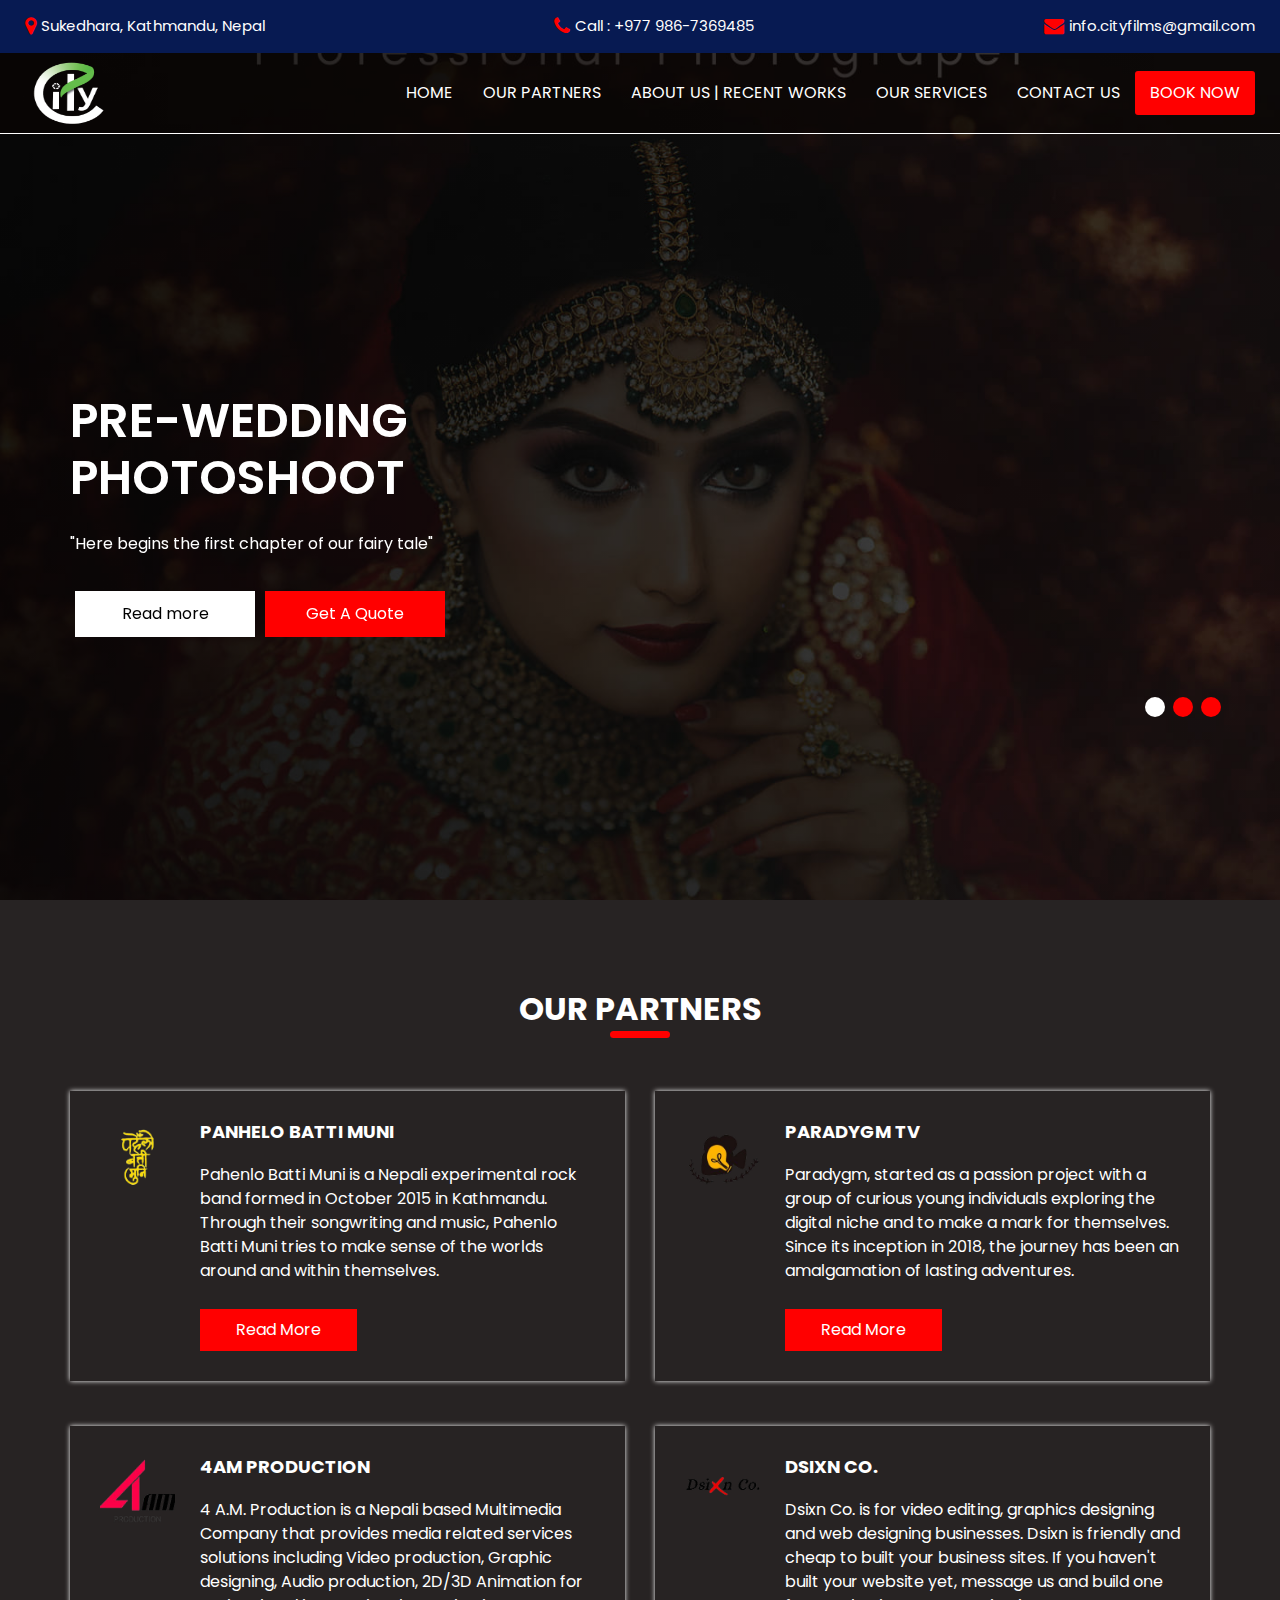
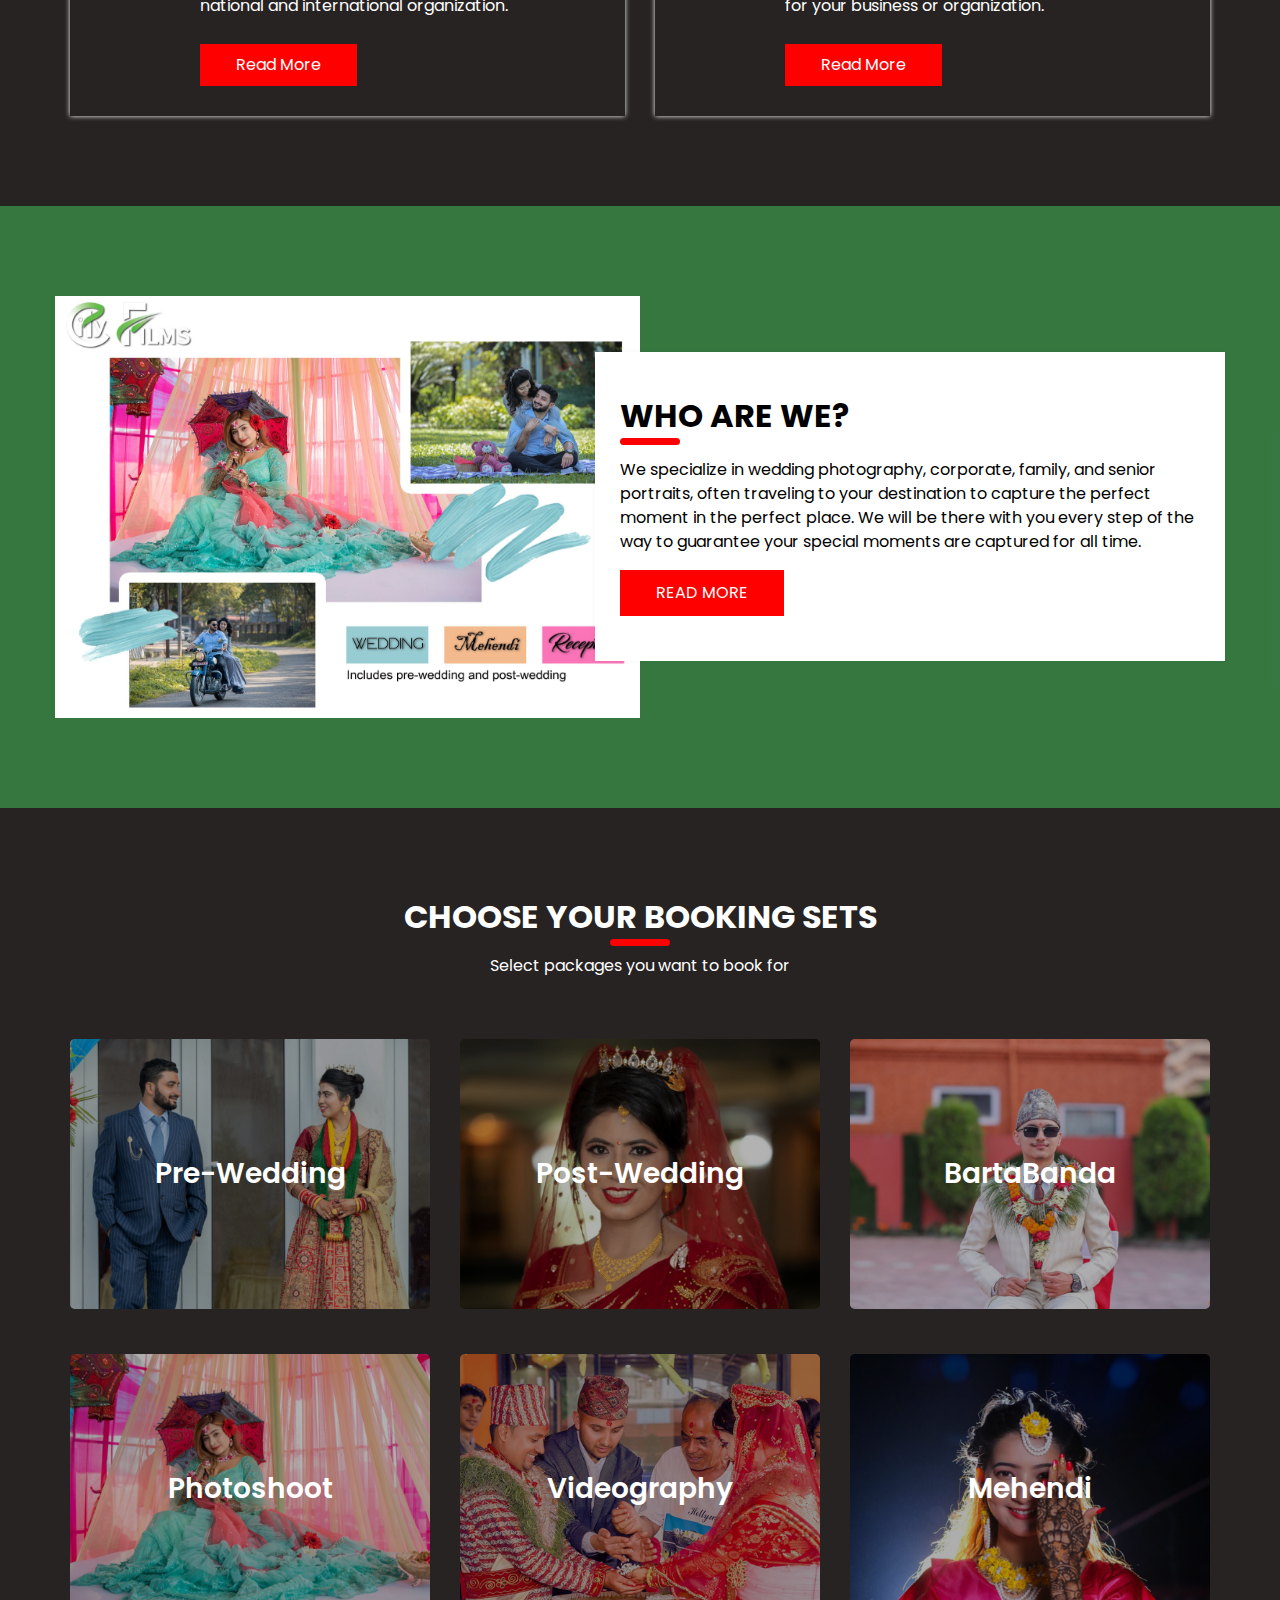
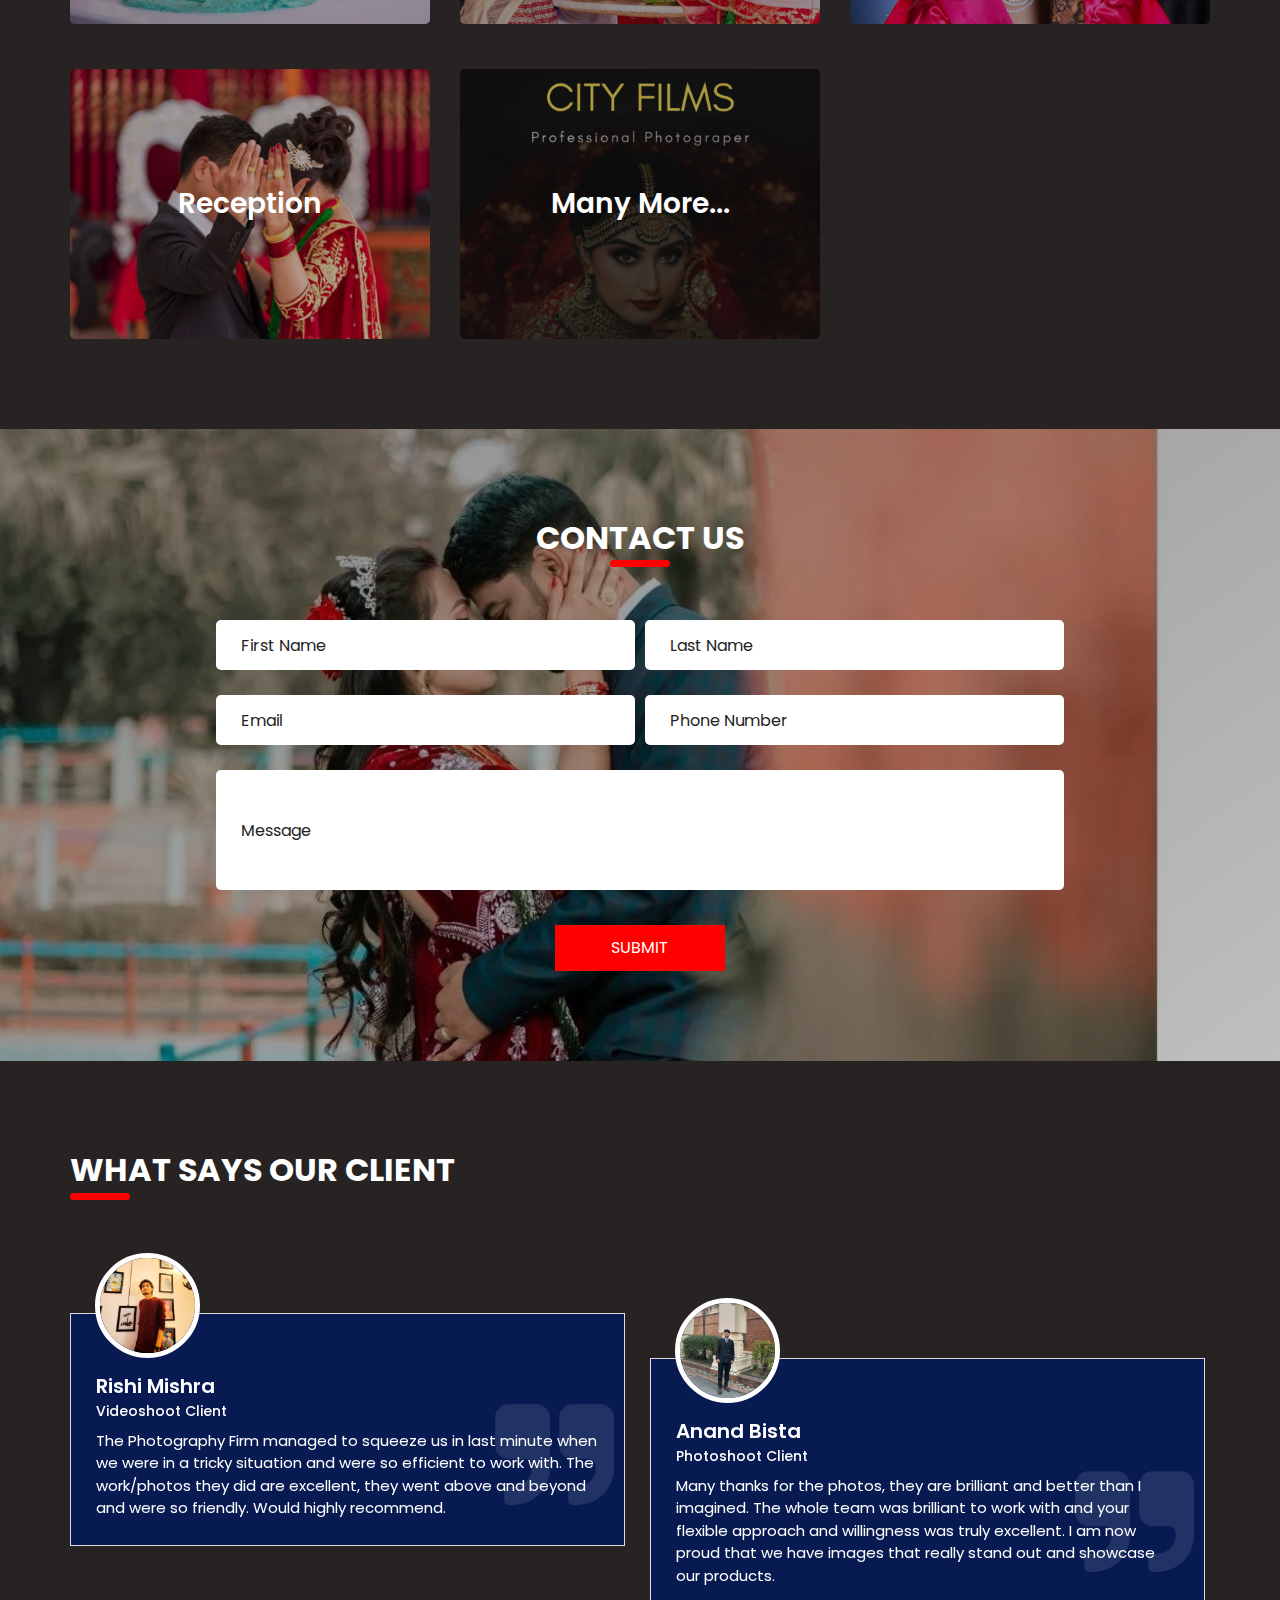
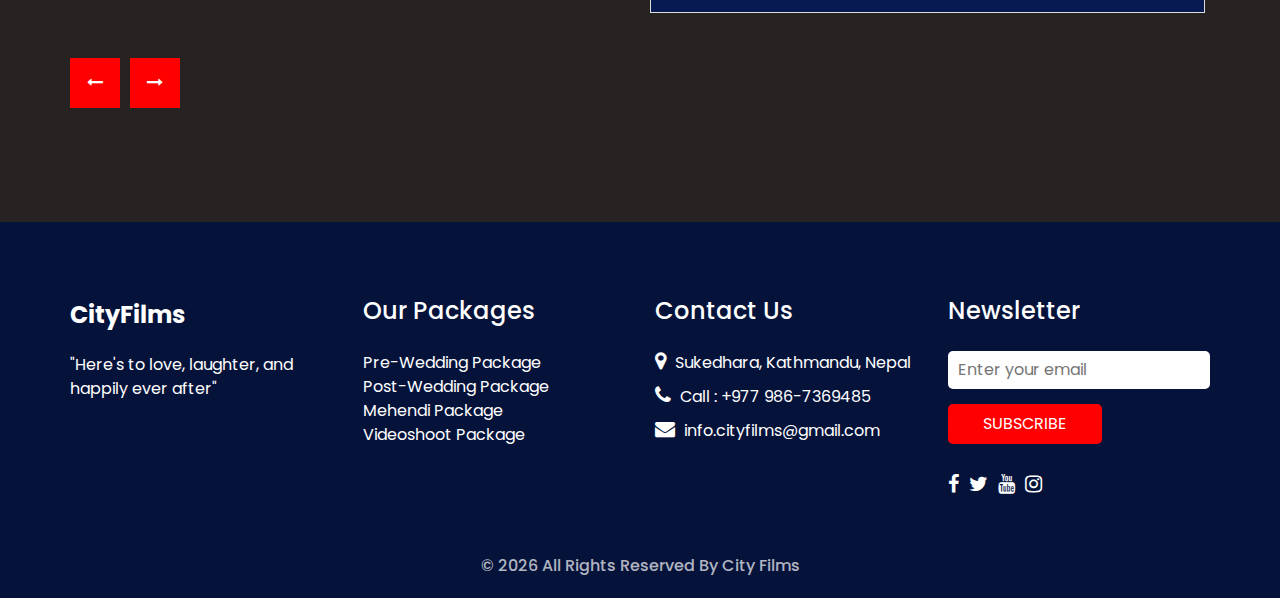
<file: cityfilms/index.html>
<!DOCTYPE html>
<html>

<head>
  <!-- Basic -->
  <meta charset="utf-8" />
  <meta http-equiv="X-UA-Compatible" content="IE=edge" />
  <!-- Mobile Metas -->
  <meta name="viewport" content="width=device-width, initial-scale=1, shrink-to-fit=no" />
  <!-- Site Metas -->
  <meta name="keywords" content="" />
  <meta name="description" content="" />
  <meta name="author" content="" />
  <link rel="shortcut icon" href="images/city1.jpg" type="image/x-icon">

  <title>City Films - Production House</title>

  <!-- bootstrap core css -->
  <link rel="stylesheet" type="text/css" href="css/bootstrap.css" />

  <!--owl slider stylesheet -->
  <link rel="stylesheet" type="text/css" href="https://cdnjs.cloudflare.com/ajax/libs/OwlCarousel2/2.3.4/assets/owl.carousel.min.css" />

  <!-- fonts style -->
  <link href="https://fonts.googleapis.com/css?family=Open+Sans:400,700|Poppins:400,600,700&display=swap" rel="stylesheet" />

  <!-- Custom styles for this template -->
  <link href="css/style.css" rel="stylesheet" />
  <!-- responsive style -->
  <link href="css/responsive.css" rel="stylesheet" />
</head>

<body>
  <div class="hero_area">
    <!-- header section strats -->
    <div class="hero_bg_box">
      <div class="img-box">
        <img src="images/prewedding.jpg" alt="">
      </div>
    </div>

    <header class="header_section">
      <div class="header_top">
        <div class="container-fluid">
          <div class="contact_link-container">
            <a href="" class="contact_link1">
              <i class="fa fa-map-marker" aria-hidden="true"></i>
              <span>
                Sukedhara, Kathmandu, Nepal
              </span>
            </a>
            <a href="" class="contact_link2">
              <i class="fa fa-phone" aria-hidden="true"></i>
              <span>
                Call : +977 986-7369485
              </span>
            </a>
            <a href="" class="contact_link3">
              <i class="fa fa-envelope" aria-hidden="true"></i>
              <span>
                info.cityfilms@gmail.com
              </span>
            </a>
          </div>
        </div>
      </div>
      <div class="header_bottom">
        <div class="container-fluid">
          <nav class="navbar navbar-expand-lg custom_nav-container">
            <a class="navbar-brand" href="index.html">
              <span>
                <img src="images/city.png" alt="" style="height: 70px; width: 90px;">
              </span>
            </a>
            <button class="navbar-toggler" type="button" data-toggle="collapse" data-target="#navbarSupportedContent" aria-controls="navbarSupportedContent" aria-expanded="false" aria-label="Toggle navigation">
              <span class=""></span>
            </button>

            <div class="collapse navbar-collapse ml-auto" id="navbarSupportedContent">
              <ul class="navbar-nav  ">
                <li class="nav-item active">
                  <a class="nav-link" href="index.html">Home <span class="sr-only">(current)</span></a>
                </li>
                <li class="nav-item">
                  <a class="nav-link" href="partner.html"> Our Partners </a>
                </li>
                <li class="nav-item">
                  <a class="nav-link" href="about.html"> About Us | Recent Works</a>
                </li>
                <li class="nav-item">
                  <a class="nav-link" href="servies.html"> Our Services </a>
                </li>
                <li class="nav-item">
                  <a class="nav-link" href="contact.html">Contact us</a>
                </li>
                <li class="nav-item" style="background-color: red; border-radius: 3px;">
                  <a class="nav-link" href="booknow.html" >Book Now</a>
                </li>
              </ul>
            </div>
          </nav>
        </div>
      </div>
    </header>
    <!-- end header section -->
    <!-- slider section -->
    <section class=" slider_section ">
      <div id="carouselExampleIndicators" class="carousel slide" data-ride="carousel">
        <div class="carousel-inner">
          <div class="carousel-item active">
            <div class="container">
              <div class="row">
                <div class="col-md-9 col-lg-7">
                  <div class="detail-box">
                    <h1>
                      Pre-Wedding PhotoShoot
                    </h1>
                    <p>
                      "Here begins the first chapter of our fairy tale"
                    </p>
                    <div class="btn-box">
                      <a href="" class="btn-1"> Read more </a>
                      <a href="" class="btn-2">Get A Quote</a>
                    </div>
                  </div>
                </div>
              </div>
            </div>
          </div>
          <div class="carousel-item ">
            <div class="container">
              <div class="row">
                <div class="col-md-9 col-lg-7">
                  <div class="detail-box">
                    <h1>
                      Post-Wedding PhotoShoot
                    </h1>
                    <p>
                      "All because two people fell in love"
                    </p>
                    <div class="btn-box">
                      <a href="" class="btn-1"> Read more </a>
                      <a href="" class="btn-2">Get A Quote</a>
                    </div>
                  </div>
                </div>
              </div>
            </div>
          </div>
          <div class="carousel-item ">
            <div class="container">
              <div class="row">
                <div class="col-md-9 col-lg-7">
                  <div class="detail-box">
                    <h1>
                      Videography <br> and Photography
                    </h1>
                    <p>
                      "Here's to love, laughter, and happily ever after"
                    </p>
                    <div class="btn-box">
                      <a href="" class="btn-1"> Read more </a>
                      <a href="" class="btn-2">Get A Quote</a>
                    </div>
                  </div>
                </div>
              </div>
            </div>
          </div>
        </div>
        <div class="container idicator_container">
          <ol class="carousel-indicators">
            <li data-target="#carouselExampleIndicators" data-slide-to="0" class="active"></li>
            <li data-target="#carouselExampleIndicators" data-slide-to="1"></li>
            <li data-target="#carouselExampleIndicators" data-slide-to="2"></li>
          </ol>
        </div>
      </div>
    </section>
    <!-- end slider section -->
  </div>

  <!-- service section -->

  <section class="service_section layout_padding">
    <div class="container">
      <div class="heading_container heading_center">
        <h2>
          Our Partners
        </h2>
      </div>
      <div class="row">
        <div class="col-md-6">
          <div class="box ">
            <div class="img-box">
              <img src="images/work.png" alt="">
            </div>
            <div class="detail-box">
              <h6>
                Panhelo Batti Muni
              </h6>
              <p>
                Pahenlo Batti Muni is a Nepali experimental rock band formed in October 2015 in Kathmandu. Through their songwriting and music, Pahenlo Batti Muni tries to make sense of the worlds around and within themselves.
              </p>
              <a href="">
                Read More
              </a>
            </div>
          </div>
        </div>
        <div class="col-md-6">
          <div class="box ">
            <div class="img-box">
              <img src="images/work1.png" alt="">
            </div>
            <div class="detail-box">
              <h6>
                Paradygm TV
              </h6>
              <p>
                Paradygm, started as a passion project with a group of curious young individuals exploring the digital niche and to make a mark for themselves. Since its inception in 2018, the journey has been an amalgamation of lasting adventures.
              </p>
              <a href="">
                Read More
              </a>
            </div>
          </div>
        </div>
        <div class="col-md-6">
          <div class="box ">
            <div class="img-box">
              <img src="images/work3.png" alt="">
            </div>
            <div class="detail-box">
              <h6>
                4AM Production
              </h6>
              <p>
                4 A.M. Production is a Nepali based Multimedia Company that provides media related services solutions including Video production, Graphic designing, Audio production, 2D/3D Animation for national and international organization.
              </p>
              <a href="">
                Read More
              </a>
            </div>
          </div>
        </div>
        <div class="col-md-6">
          <div class="box ">
            <div class="img-box">
              <img src="images/work4.png" alt="">
            </div>
            <div class="detail-box">
              <h6>
                Dsixn Co.
              </h6>
              <p>
                Dsixn Co. is for video editing, graphics designing and web designing businesses. Dsixn is friendly and cheap to built your business sites. If you haven't built your website yet, message us and build one for your business or organization.
              </p>
              <a href="">
                Read More
              </a>
            </div>
          </div>
        </div>
      </div>
    </div>
  </section>

  <!-- end service section -->

  <!-- about section -->

  <section class="about_section layout_padding">
    <div class="container">
      <div class="row">
        <div class="col-lg-6 px-0">
          <div class="img_container">
            <div class="img-box">
              <img src="images/whoarewe.png" alt="" />
            </div>
          </div>
        </div>
        <div class="col-lg-6 px-0">
          <div class="detail-box">
            <div class="heading_container ">
              <h2>
                Who Are We?
              </h2>
            </div>
            <p>
              We specialize in wedding photography, corporate, family,
              and senior portraits, often traveling to your destination
              to capture the perfect moment in the perfect place. We 
              will be there with you every step of the way to guarantee 
              your special moments are captured for all time.
            </p>
            <div class="btn-box">
              <a href="">
                Read More
              </a>
            </div>
          </div>
        </div>
      </div>
    </div>
  </section>

  <!-- end about section -->

  <!-- service section -->

  <section class="country_section layout_padding">
    <div class="container">
      <div class="heading_container heading_center">
        <h2>
          Choose Your Booking Sets
        </h2>
        <p>
          Select packages you want to book for
        </p>
      </div>
      <div class="row">
        <div class="col-md-4">
          <a href="" class="box">
            <img src="images/prewedding.png" alt="">
            <div class="detail-box">
              <h3>
                Pre-Wedding
              </h3>
            </div>
          </a>
        </div>
        <div class="col-md-4">
          <a href="" class="box">
            <img src="images/postwedding.png" alt="">
            <div class="detail-box">
              <h3>
                Post-Wedding
              </h3>
            </div>
          </a>
        </div>
        <div class="col-md-4">
          <a href="" class="box">
            <img src="images/bartabanda.png" alt="">
            <div class="detail-box">
              <h3>
                BartaBanda
              </h3>
            </div>
          </a>
        </div>
        <div class="col-md-4">
          <a href="" class="box">
            <img src="images/photoshoot.png" alt="">
            <div class="detail-box">
              <h3>
                Photoshoot
              </h3>
            </div>
          </a>
        </div>
        <div class="col-md-4">
          <a href="" class="box">
            <img src="images/videography.png" alt="">
            <div class="detail-box">
              <h3>
                Videography
              </h3>
            </div>
          </a>
        </div>
        <div class="col-md-4">
          <a href="" class="box">
            <img src="images/mehendi.png" alt="">
            <div class="detail-box">
              <h3>
                Mehendi
              </h3>
            </div>
          </a>
        </div>
        <div class="col-md-4">
          <a href="" class="box">
            <img src="images/reception.png" alt="">
            <div class="detail-box">
              <h3>
                Reception
              </h3>
            </div>
          </a>
        </div>
        <div class="col-md-4">
          <a href="" class="box">
            <img src="images/manymore.png" alt="">
            <div class="detail-box">
              <h3>
                Many More...
              </h3>
            </div>
          </a>
        </div>
      </div>
    </div>
  </section>

  <!-- end service section -->

  <!-- contact section -->
  <section class="contact_section layout_padding">
    <div class="contact_bg_box">
      <img src="images/img10.jpg" alt="">
    </div>
    <div class="container">
      <div class="heading_container heading_center">
        <h2>
          Contact Us
        </h2>
      </div>
      <div class="row">
        <div class="col-md-9 mx-auto">
          <div class="form_container">
            <form>
              <div class="form-row">
                <div class="form-group col-md-6">
                  <input type="text" class="form-control" placeholder="First Name" />
                </div>
                <div class="form-group col-md-6">
                  <input type="text" class="form-control" placeholder="Last Name" />
                </div>
              </div>
              <div class="form-row">
                <div class="form-group col-md-6">
                  <input type="email" class="form-control" placeholder="Email" />
                </div>
                <div class="form-group col-md-6">
                  <input type="text" class="form-control" placeholder="Phone Number" />
                </div>
              </div>
              <div class="form-group ">
                <input type="text" class="message-box" placeholder="Message" />
              </div>
              <div class="btn-box">
                <button type="submit">Submit</button>
              </div>
            </form>
          </div>
        </div>
      </div>
    </div>
  </section>
  <!-- end contact section -->

  <!-- client section -->

  <section class="client_section layout_padding">
    <div class="container">
      <div class="heading_container">
        <h2>
          What Says Our Client
        </h2>
      </div>
      <div class="client_container">
        <div class="carousel-wrap ">
          <div class="owl-carousel">
            <div class="item">
              <div class="box">
                <div class="img-box">
                  <img src="images/client1.png" alt="" class="img-1">
                </div>
                <div class="detail-box">
                  <h5>
                    Rishi Mishra
                  </h5>
                  <h6>
                    Videoshoot Client
                  </h6>
                  <p>
                    The Photography Firm managed to squeeze us in last minute when we were in a tricky situation and were so efficient to work with. The work/photos they did are excellent, they went above and beyond and were so friendly. Would highly recommend.
                  </p>
                </div>
              </div>
            </div>
            <div class="item">
              <div class="box">
                <div class="img-box">
                  <img src="images/client2.png" alt="" class="img-1">
                </div>
                <div class="detail-box">
                  <h5>
                    Anand Bista
                  </h5>
                  <h6>
                    Photoshoot Client
                  </h6>
                  <p>
                    Many thanks for the photos, they are brilliant and better than I imagined. The whole team was brilliant to work with and your flexible approach and willingness was truly excellent. I am now proud that we have images that really stand out and showcase our products. 
                  </p>
                </div>
              </div>
            </div>
            <div class="item">
              <div class="box">
                <div class="img-box">
                  <img src="images/client3.png" alt="" class="img-1">
                </div>
                <div class="detail-box">
                  <h5>
                    Binaya Joshi
                  </h5>
                  <h6>
                    BartaBanda Client
                  </h6>
                  <p>
                    Good value and quick turn around for professional photos required to contact with city films. Also used on your website. I'm going back for the next shoot!
                  </p>
                </div>
              </div>
            </div>
            <div class="item">
              <div class="box">
                <div class="img-box">
                  <img src="images/client4.jpg" alt="" class="img-1">
                </div>
                <div class="detail-box">
                  <h5>
                    Paras Ayer
                  </h5>
                  <h6>
                    Reception Client
                  </h6>
                  <p>
                    The Photography Firm managed to squeeze us in last minute when we were in a tricky situation and were so efficient to work with. The work/photos they did are excellent, they went above and beyond and were so friendly. Would highly recommend.
                  </p>
                </div>
              </div>
            </div>
          </div>
        </div>
      </div>
    </div>
  </section>

  <!-- end client section -->


  <!-- info section -->
  <section class="info_section ">
    <div class="container">
      <div class="row">
        <div class="col-md-3">
          <div class="info_logo">
            <a class="navbar-brand" href="index.html">
              <span>
                CityFilms
              </span>
            </a>
            <p>
              "Here's to love, laughter, and happily ever after" 
            </p>
          </div>
        </div>
        <div class="col-md-3">
          <div class="info_links">
            <h5>
              Our Packages
            </h5>
            <ul>
              <li>
                <a href="">
                  Pre-Wedding Package
                </a>
              </li>
              <li>
                <a href="">
                  Post-Wedding Package
                </a>
              </li>
              <li>
                <a href="">
                  Mehendi Package
                </a>
              </li>
              <li>
                <a href="">
                  Videoshoot Package
                </a>
              </li>
            </ul>
          </div>
        </div>
        <div class="col-md-3">
          <div class="info_info">
            <h5>
              Contact Us
            </h5>
          </div>
          <div class="info_contact">
            <a href="" class="">
              <i class="fa fa-map-marker" aria-hidden="true"></i>
              <span>
                Sukedhara, Kathmandu, Nepal
              </span>
            </a>
            <a href="" class="">
              <i class="fa fa-phone" aria-hidden="true"></i>
              <span>
                Call : +977 986-7369485
              </span>
            </a>
            <a href="" class="">
              <i class="fa fa-envelope" aria-hidden="true"></i>
              <span>
                info.cityfilms@gmail.com
              </span>
            </a>
          </div>
        </div>
        <div class="col-md-3">
          <div class="info_form ">
            <h5>
              Newsletter
            </h5>
            <form action="#">
              <input type="email" placeholder="Enter your email">
              <button>
                Subscribe
              </button>
            </form>
            <div class="social_box">
              <a href="">
                <i class="fa fa-facebook" aria-hidden="true"></i>
              </a>
              <a href="">
                <i class="fa fa-twitter" aria-hidden="true"></i>
              </a>
              <a href="">
                <i class="fa fa-youtube" aria-hidden="true"></i>
              </a>
              <a href="">
                <i class="fa fa-instagram" aria-hidden="true"></i>
              </a>
            </div>
          </div>
        </div>
      </div>
    </div>
  </section>

  <!-- end info_section -->




  <!-- footer section -->
  <footer class="container-fluid footer_section">
    <p>
      &copy; <span id="displayYear"></span> All Rights Reserved By
      <a href="https://html.design/">City Films</a>
    </p>
  </footer>
  <!-- footer section -->

  <script src="js/jquery-3.4.1.min.js"></script>
  <script src="js/bootstrap.js"></script>
  <!-- owl slider -->
  <script src="https://cdnjs.cloudflare.com/ajax/libs/OwlCarousel2/2.3.4/owl.carousel.min.js">
  </script>
  <script src="js/custom.js"></script>

</body>

</html>
</file>
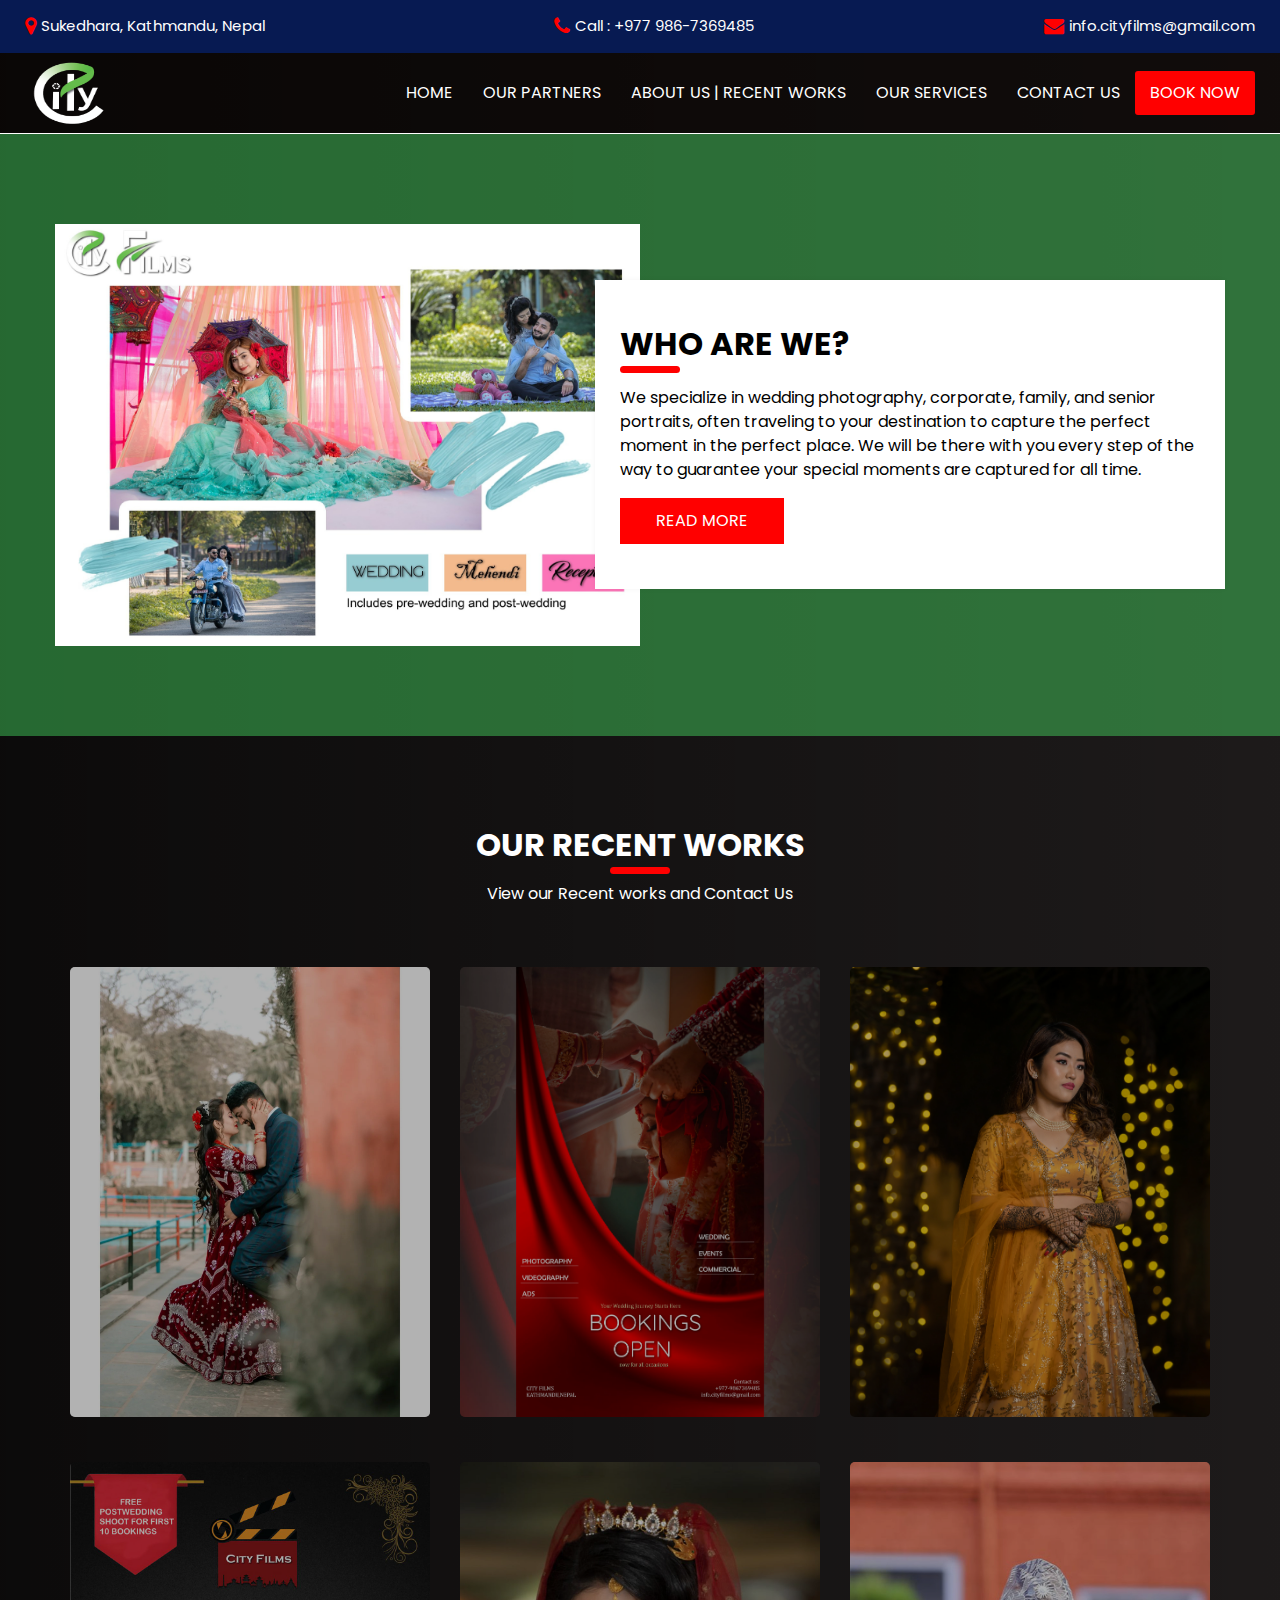
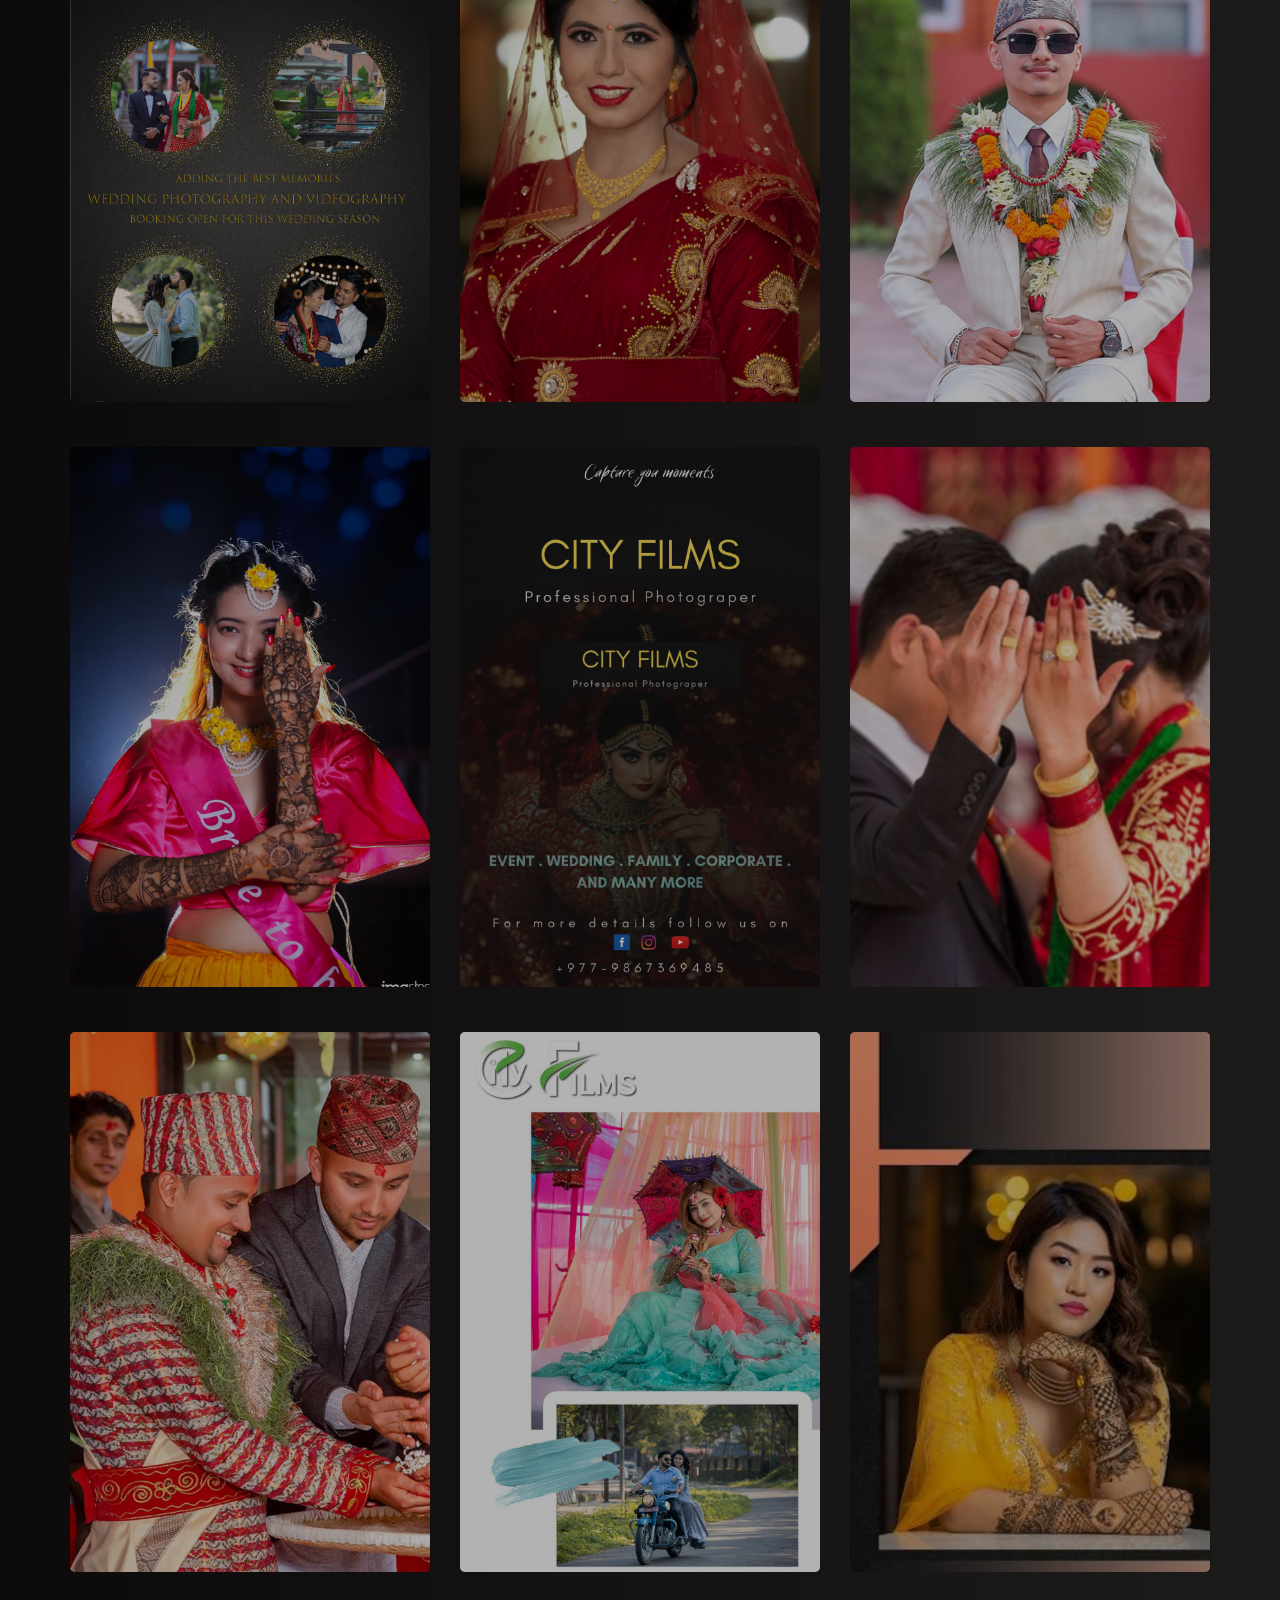
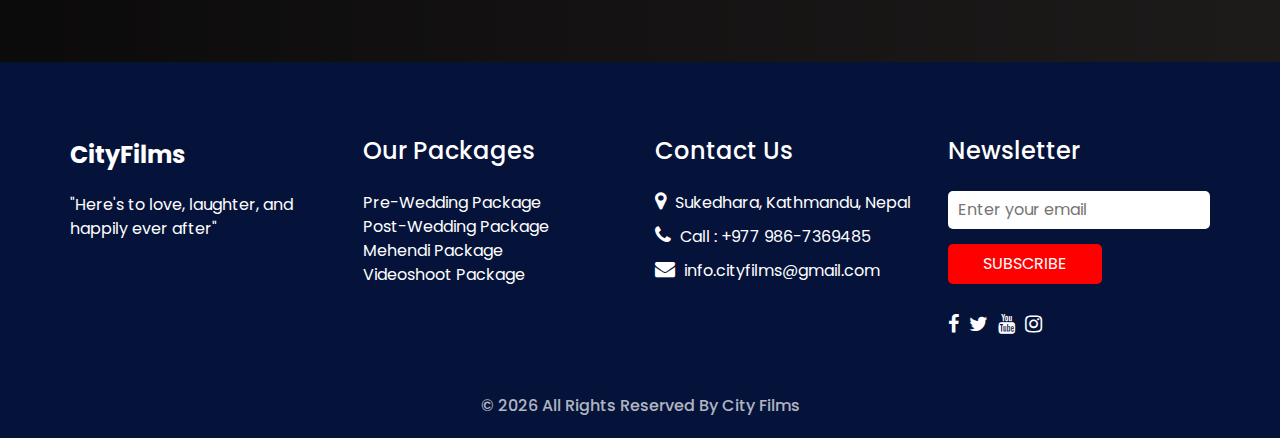
<file: cityfilms/about.html>
<!DOCTYPE html>
<html>

<head>
<!-- Basic -->
<meta charset="utf-8" />
<meta http-equiv="X-UA-Compatible" content="IE=edge" />
<!-- Mobile Metas -->
<meta name="viewport" content="width=device-width, initial-scale=1, shrink-to-fit=no" />
<!-- Site Metas -->
<meta name="keywords" content="" />
<meta name="description" content="" />
<meta name="author" content="" />
<link rel="shortcut icon" href="images/city1.jpg" type="image/x-icon">

<title>City Films - Production House</title>

<!-- bootstrap core css -->
<link rel="stylesheet" type="text/css" href="css/bootstrap.css" />

<!--owl slider stylesheet -->
<link rel="stylesheet" type="text/css" href="https://cdnjs.cloudflare.com/ajax/libs/OwlCarousel2/2.3.4/assets/owl.carousel.min.css" />

<!-- fonts style -->
<link href="https://fonts.googleapis.com/css?family=Open+Sans:400,700|Poppins:400,600,700&display=swap" rel="stylesheet" />

<!-- Custom styles for this template -->
<link href="css/style.css" rel="stylesheet" />
<!-- responsive style -->
<link href="css/responsive.css" rel="stylesheet" />
</head>

<body>
<div class="hero_area">
<!-- header section strats -->
<div class="hero_bg_box">
<div class="img-box">
  <!-- <img src="images/img11.jpg" alt=""> -->
</div>
</div>

<header class="header_section">
<div class="header_top">
  <div class="container-fluid">
    <div class="contact_link-container">
      <a href="" class="contact_link1">
        <i class="fa fa-map-marker" aria-hidden="true"></i>
        <span>
          Sukedhara, Kathmandu, Nepal
        </span>
      </a>
      <a href="" class="contact_link2">
        <i class="fa fa-phone" aria-hidden="true"></i>
        <span>
          Call : +977 986-7369485
        </span>
      </a>
      <a href="" class="contact_link3">
        <i class="fa fa-envelope" aria-hidden="true"></i>
        <span>
          info.cityfilms@gmail.com
        </span>
      </a>
    </div>
  </div>
</div>
<div class="header_bottom">
  <div class="container-fluid">
    <nav class="navbar navbar-expand-lg custom_nav-container">
      <a class="navbar-brand" href="index.html">
        <span>
          <img src="images/city.png" alt="" style="height: 70px; width: 90px;">
        </span>
      </a>
      <button class="navbar-toggler" type="button" data-toggle="collapse" data-target="#navbarSupportedContent" aria-controls="navbarSupportedContent" aria-expanded="false" aria-label="Toggle navigation">
        <span class=""></span>
      </button>

      <div class="collapse navbar-collapse ml-auto" id="navbarSupportedContent">
        <ul class="navbar-nav  ">
          <li class="nav-item active">
            <a class="nav-link" href="index.html">Home <span class="sr-only">(current)</span></a>
          </li>
          <li class="nav-item">
            <a class="nav-link" href="partner.html"> Our Partners </a>
          </li>
          <li class="nav-item">
            <a class="nav-link" href="about.html"> About Us | Recent Works</a>
          </li>
          <li class="nav-item">
            <a class="nav-link" href="servies.html"> Our Services </a>
          </li>
          <li class="nav-item">
            <a class="nav-link" href="contact.html">Contact Us</a>
          </li>
          <li class="nav-item" style="background-color: red; border-radius: 3px;">
            <a class="nav-link" href="booknow.html" >Book Now</a>
          </li>
        </ul>
      </div>
    </nav>
  </div>
</div>
</header>
<!-- end header section -->
  <!-- about section -->
  <section class="about_section layout_padding">
    <div class="container">
      <div class="row">
        <div class="col-lg-6 px-0">
          <div class="img_container">
            <div class="img-box">
              <img src="images/whoarewe.png" alt="" />
            </div>
          </div>
        </div>
        <div class="col-lg-6 px-0">
          <div class="detail-box">
            <div class="heading_container ">
              <h2>
                Who Are We?
              </h2>
            </div>
            <p>
              We specialize in wedding photography, corporate, family,
              and senior portraits, often traveling to your destination
              to capture the perfect moment in the perfect place. We 
              will be there with you every step of the way to guarantee 
              your special moments are captured for all time.
            </p>
            <div class="btn-box">
              <a href="">
                Read More
              </a>
            </div>
          </div>
        </div>
      </div>
    </div>
  </section>

  <!-- end about section -->
  
  <!-- service section -->

  <section class="country_section layout_padding">
    <div class="container">
      <div class="heading_container heading_center">
        <h2>
          Our Recent Works
        </h2>
        <p>
          View our Recent works and Contact Us
        </p>
      </div>
      <div class="row">
        <div class="col-md-4">
          <a href="" class="box">
            <img src="images/img1.jpg" alt="">
            <div class="detail-box">
            </div>
          </a>
        </div>
        <div class="col-md-4">
          <a href="" class="box">
            <img src="images/img2.jpg" alt="">
            <div class="detail-box">
            </div>
          </a>
        </div>
        <div class="col-md-4">
          <a href="" class="box">
            <img src="images/img3.jpg" alt="">
            <div class="detail-box">
            </div>
          </a>
        </div>
        <div class="col-md-4">
          <a href="" class="box">
            <img src="images/img88.jpg" alt="">
            <div class="detail-box">
            </div>
          </a>
        </div>
        <div class="col-md-4">
          <a href="" class="box">
            <img src="images/postwedding1.jpg" alt="">
            <div class="detail-box">
            </div>
          </a>
        </div>
        <div class="col-md-4">
          <a href="" class="box">
            <img src="images/bartabanda1.jpg" alt="">
            <div class="detail-box">
            </div>
          </a>
        </div>
        <div class="col-md-4">
          <a href="" class="box">
            <img src="images/mehendi1.jpg" alt="">
            <div class="detail-box">
            </div>
          </a>
        </div>
        <div class="col-md-4">
          <a href="" class="box">
            <img src="images/prewedding1.jpg" alt="">
            <div class="detail-box">
            </div>
          </a>
        </div>
        <div class="col-md-4">
          <a href="" class="box">
            <img src="images/reception1.jpg" alt="">
            <div class="detail-box">
            </div>
          </a>
        </div>
        <div class="col-md-4">
          <a href="" class="box">
            <img src="images/videography1.jpg" alt="">
            <div class="detail-box">
            </div>
          </a>
        </div>
        <div class="col-md-4">
          <a href="" class="box">
            <img src="images/img77.jpg" alt="">
            <div class="detail-box">
            </div>
          </a>
        </div>
        <div class="col-md-4">
          <a href="" class="box">
            <img src="images/img44.jpg" alt="">
            <div class="detail-box">
            </div>
          </a>
        </div>
      </div>
    </div>
  </section>

  <!-- end service section -->
 
  <!-- info section -->
  <section class="info_section ">
    <div class="container">
      <div class="row">
        <div class="col-md-3">
          <div class="info_logo">
            <a class="navbar-brand" href="index.html">
              <span>
                CityFilms
              </span>
            </a>
            <p>
              "Here's to love, laughter, and happily ever after" 
            </p>
          </div>
        </div>
        <div class="col-md-3">
          <div class="info_links">
            <h5>
              Our Packages
            </h5>
            <ul>
              <li>
                <a href="">
                  Pre-Wedding Package
                </a>
              </li>
              <li>
                <a href="">
                  Post-Wedding Package
                </a>
              </li>
              <li>
                <a href="">
                  Mehendi Package
                </a>
              </li>
              <li>
                <a href="">
                  Videoshoot Package
                </a>
              </li>
            </ul>
          </div>
        </div>
        <div class="col-md-3">
          <div class="info_info">
            <h5>
              Contact Us
            </h5>
          </div>
          <div class="info_contact">
            <a href="" class="">
              <i class="fa fa-map-marker" aria-hidden="true"></i>
              <span>
                Sukedhara, Kathmandu, Nepal
              </span>
            </a>
            <a href="" class="">
              <i class="fa fa-phone" aria-hidden="true"></i>
              <span>
                Call : +977 986-7369485
              </span>
            </a>
            <a href="" class="">
              <i class="fa fa-envelope" aria-hidden="true"></i>
              <span>
                info.cityfilms@gmail.com
              </span>
            </a>
          </div>
        </div>
        <div class="col-md-3">
          <div class="info_form ">
            <h5>
              Newsletter
            </h5>
            <form action="#">
              <input type="email" placeholder="Enter your email">
              <button>
                Subscribe
              </button>
            </form>
            <div class="social_box">
              <a href="">
                <i class="fa fa-facebook" aria-hidden="true"></i>
              </a>
              <a href="">
                <i class="fa fa-twitter" aria-hidden="true"></i>
              </a>
              <a href="">
                <i class="fa fa-youtube" aria-hidden="true"></i>
              </a>
              <a href="">
                <i class="fa fa-instagram" aria-hidden="true"></i>
              </a>
            </div>
          </div>
        </div>
      </div>
    </div>
  </section>

  <!-- end info_section -->




  <!-- footer section -->
  <footer class="container-fluid footer_section">
    <p>
      &copy; <span id="displayYear"></span> All Rights Reserved By
      <a href="https://html.design/">City Films</a>
    </p>
  </footer>
  <!-- footer section -->

  <script src="js/jquery-3.4.1.min.js"></script>
  <script src="js/bootstrap.js"></script>
  <!-- owl slider -->
  <script src="https://cdnjs.cloudflare.com/ajax/libs/OwlCarousel2/2.3.4/owl.carousel.min.js">
  </script>
  <script src="js/custom.js"></script>

</body>

</html>
</file>
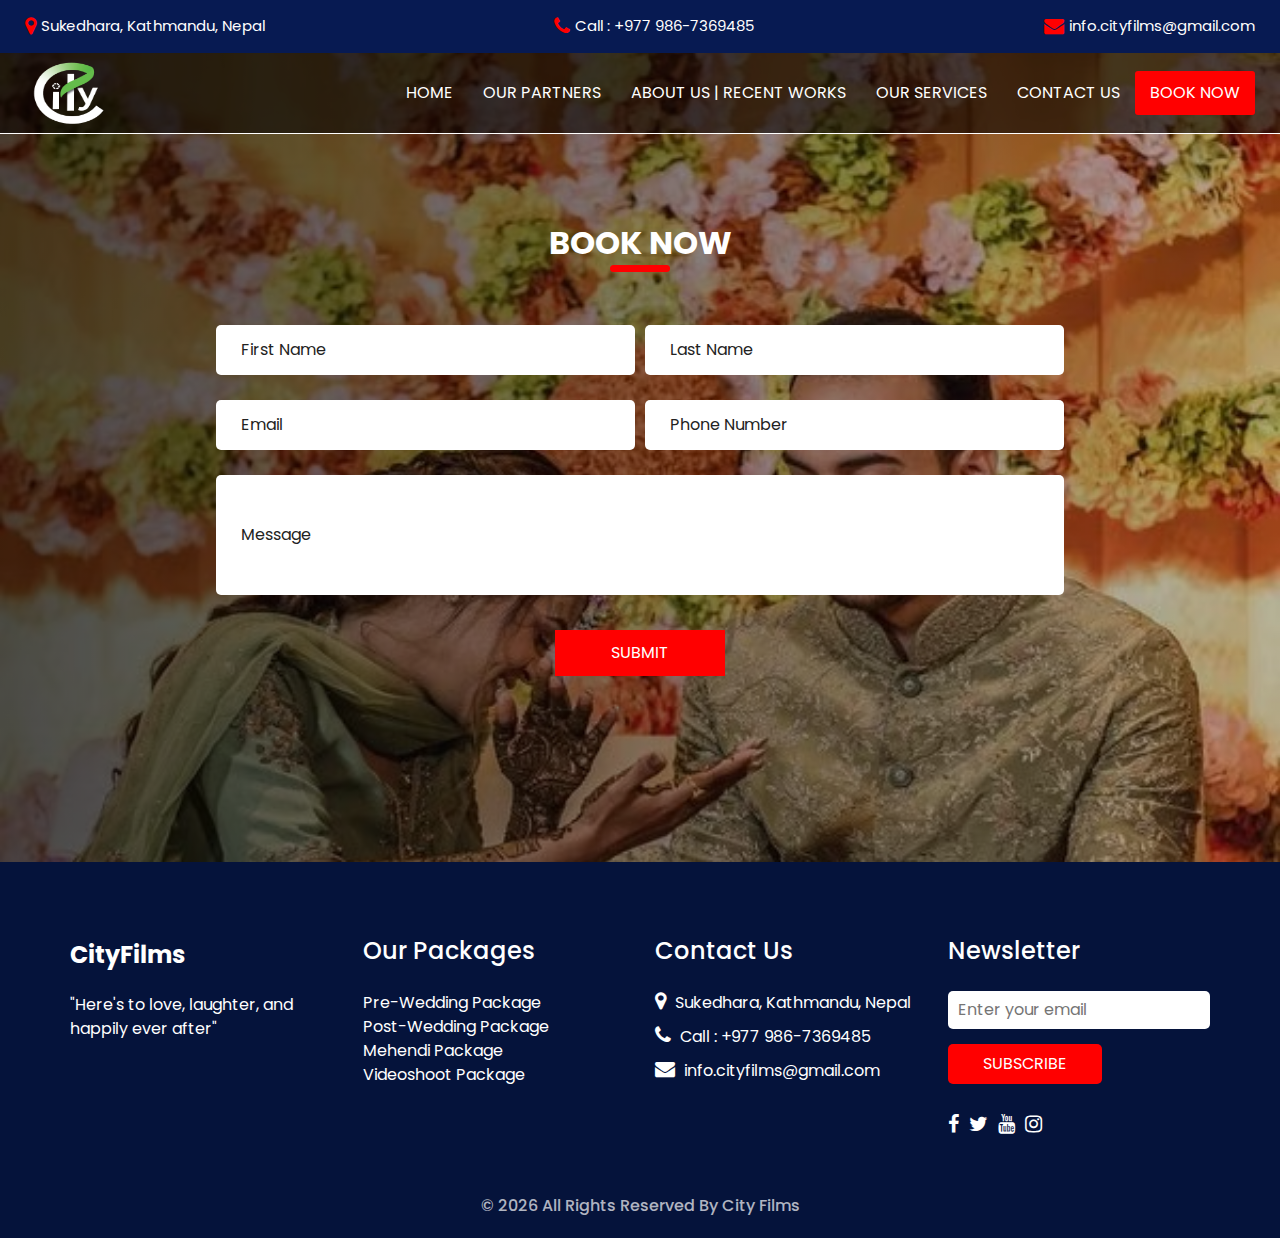
<file: cityfilms/booknow.html>
<!DOCTYPE html>
<html>

<head>
  <!-- Basic -->
  <meta charset="utf-8" />
  <meta http-equiv="X-UA-Compatible" content="IE=edge" />
  <!-- Mobile Metas -->
  <meta name="viewport" content="width=device-width, initial-scale=1, shrink-to-fit=no" />
  <!-- Site Metas -->
  <meta name="keywords" content="" />
  <meta name="description" content="" />
  <meta name="author" content="" />
  <link rel="shortcut icon" href="images/city1.jpg" type="image/x-icon">

  <title>City Films - Production House</title>

  <!-- bootstrap core css -->
  <link rel="stylesheet" type="text/css" href="css/bootstrap.css" />

  <!--owl slider stylesheet -->
  <link rel="stylesheet" type="text/css" href="https://cdnjs.cloudflare.com/ajax/libs/OwlCarousel2/2.3.4/assets/owl.carousel.min.css" />

  <!-- fonts style -->
  <link href="https://fonts.googleapis.com/css?family=Open+Sans:400,700|Poppins:400,600,700&display=swap" rel="stylesheet" />

  <!-- Custom styles for this template -->
  <link href="css/style.css" rel="stylesheet" />
  <!-- responsive style -->
  <link href="css/responsive.css" rel="stylesheet" />
</head>

<body>
  <div class="hero_area">
    <!-- header section strats -->
    <div class="hero_bg_box">
      <div class="img-box">
        <img src="images/mehendi.avif" alt="">
      </div>
    </div>

    <header class="header_section">
      <div class="header_top">
        <div class="container-fluid">
          <div class="contact_link-container">
            <a href="" class="contact_link1">
              <i class="fa fa-map-marker" aria-hidden="true"></i>
              <span>
                Sukedhara, Kathmandu, Nepal
              </span>
            </a>
            <a href="" class="contact_link2">
              <i class="fa fa-phone" aria-hidden="true"></i>
              <span>
                Call : +977 986-7369485
              </span>
            </a>
            <a href="" class="contact_link3">
              <i class="fa fa-envelope" aria-hidden="true"></i>
              <span>
                info.cityfilms@gmail.com
              </span>
            </a>
          </div>
        </div>
      </div>
      <div class="header_bottom">
        <div class="container-fluid">
          <nav class="navbar navbar-expand-lg custom_nav-container">
            <a class="navbar-brand" href="index.html">
              <span>
                <img src="images/city.png" alt="" style="height: 70px; width: 90px;">
              </span>
            </a>
            <button class="navbar-toggler" type="button" data-toggle="collapse" data-target="#navbarSupportedContent" aria-controls="navbarSupportedContent" aria-expanded="false" aria-label="Toggle navigation">
              <span class=""></span>
            </button>

            <div class="collapse navbar-collapse ml-auto" id="navbarSupportedContent">
              <ul class="navbar-nav  ">
                <li class="nav-item active">
                  <a class="nav-link" href="index.html">Home <span class="sr-only">(current)</span></a>
                </li>
                <li class="nav-item">
                  <a class="nav-link" href="partner.html"> Our Partners </a>
                </li>
                <li class="nav-item">
                  <a class="nav-link" href="about.html"> About Us | Recent Works</a>
                </li>
                <li class="nav-item">
                  <a class="nav-link" href="servies.html"> Our Services </a>
                </li>
                <li class="nav-item">
                  <a class="nav-link" href="contact.html">Contact us</a>
                </li>
                <li class="nav-item" style="background-color: red; border-radius: 3px;">
                  <a class="nav-link" href="booknow.html" >Book Now</a>
                </li>
              </ul>
            </div>
          </nav>
        </div>
      </div>
    </header>
    <!-- end header section -->

  <!-- contact section -->
  <section class="contact_section layout_padding">
    <div class="container">
      <div class="heading_container heading_center">
        <h2>
          Book Now
        </h2>
      </div>
      <div class="row">
        <div class="col-md-9 mx-auto">
          <div class="form_container">
            <form>
              <div class="form-row">
                <div class="form-group col-md-6">
                  <input type="text" class="form-control" placeholder="First Name" />
                </div>
                <div class="form-group col-md-6">
                  <input type="text" class="form-control" placeholder="Last Name" />
                </div>
              </div>
              <div class="form-row">
                <div class="form-group col-md-6">
                  <input type="email" class="form-control" placeholder="Email" />
                </div>
                <div class="form-group col-md-6">
                  <input type="text" class="form-control" placeholder="Phone Number" />
                </div>
              </div>
              <div class="form-group ">
                <input type="text" class="message-box" placeholder="Message" />
              </div>
              <div class="btn-box">
                <button type="submit">Submit</button>
              </div>
            </form>
          </div>
        </div>
      </div>
    </div>
  </section>
  <!-- end contact section -->
<br><br><br><br>
  <section class="info_section ">
    <div class="container">
      <div class="row">
        <div class="col-md-3">
          <div class="info_logo">
            <a class="navbar-brand" href="index.html">
              <span>
                CityFilms
              </span>
            </a>
            <p>
              "Here's to love, laughter, and happily ever after" 
            </p>
          </div>
        </div>
        <div class="col-md-3">
          <div class="info_links">
            <h5>
              Our Packages
            </h5>
            <ul>
              <li>
                <a href="">
                  Pre-Wedding Package
                </a>
              </li>
              <li>
                <a href="">
                  Post-Wedding Package
                </a>
              </li>
              <li>
                <a href="">
                  Mehendi Package
                </a>
              </li>
              <li>
                <a href="">
                  Videoshoot Package
                </a>
              </li>
            </ul>
          </div>
        </div>
        <div class="col-md-3">
          <div class="info_info">
            <h5>
              Contact Us
            </h5>
          </div>
          <div class="info_contact">
            <a href="" class="">
              <i class="fa fa-map-marker" aria-hidden="true"></i>
              <span>
                Sukedhara, Kathmandu, Nepal
              </span>
            </a>
            <a href="" class="">
              <i class="fa fa-phone" aria-hidden="true"></i>
              <span>
                Call : +977 986-7369485
              </span>
            </a>
            <a href="" class="">
              <i class="fa fa-envelope" aria-hidden="true"></i>
              <span>
                info.cityfilms@gmail.com
              </span>
            </a>
          </div>
        </div>
        <div class="col-md-3">
          <div class="info_form ">
            <h5>
              Newsletter
            </h5>
            <form action="#">
              <input type="email" placeholder="Enter your email">
              <button>
                Subscribe
              </button>
            </form>
            <div class="social_box">
              <a href="">
                <i class="fa fa-facebook" aria-hidden="true"></i>
              </a>
              <a href="">
                <i class="fa fa-twitter" aria-hidden="true"></i>
              </a>
              <a href="">
                <i class="fa fa-youtube" aria-hidden="true"></i>
              </a>
              <a href="">
                <i class="fa fa-instagram" aria-hidden="true"></i>
              </a>
            </div>
          </div>
        </div>
      </div>
    </div>
  </section>

  <!-- end info_section -->




  <!-- footer section -->
  <footer class="container-fluid footer_section">
    <p>
      &copy; <span id="displayYear"></span> All Rights Reserved By
      <a href="https://html.design/">City Films</a>
    </p>
  </footer>
  <!-- footer section -->

  <script src="js/jquery-3.4.1.min.js"></script>
  <script src="js/bootstrap.js"></script>
  <!-- owl slider -->
  <script src="https://cdnjs.cloudflare.com/ajax/libs/OwlCarousel2/2.3.4/owl.carousel.min.js">
  </script>
  <script src="js/custom.js"></script>

</body>

</html>
</file>
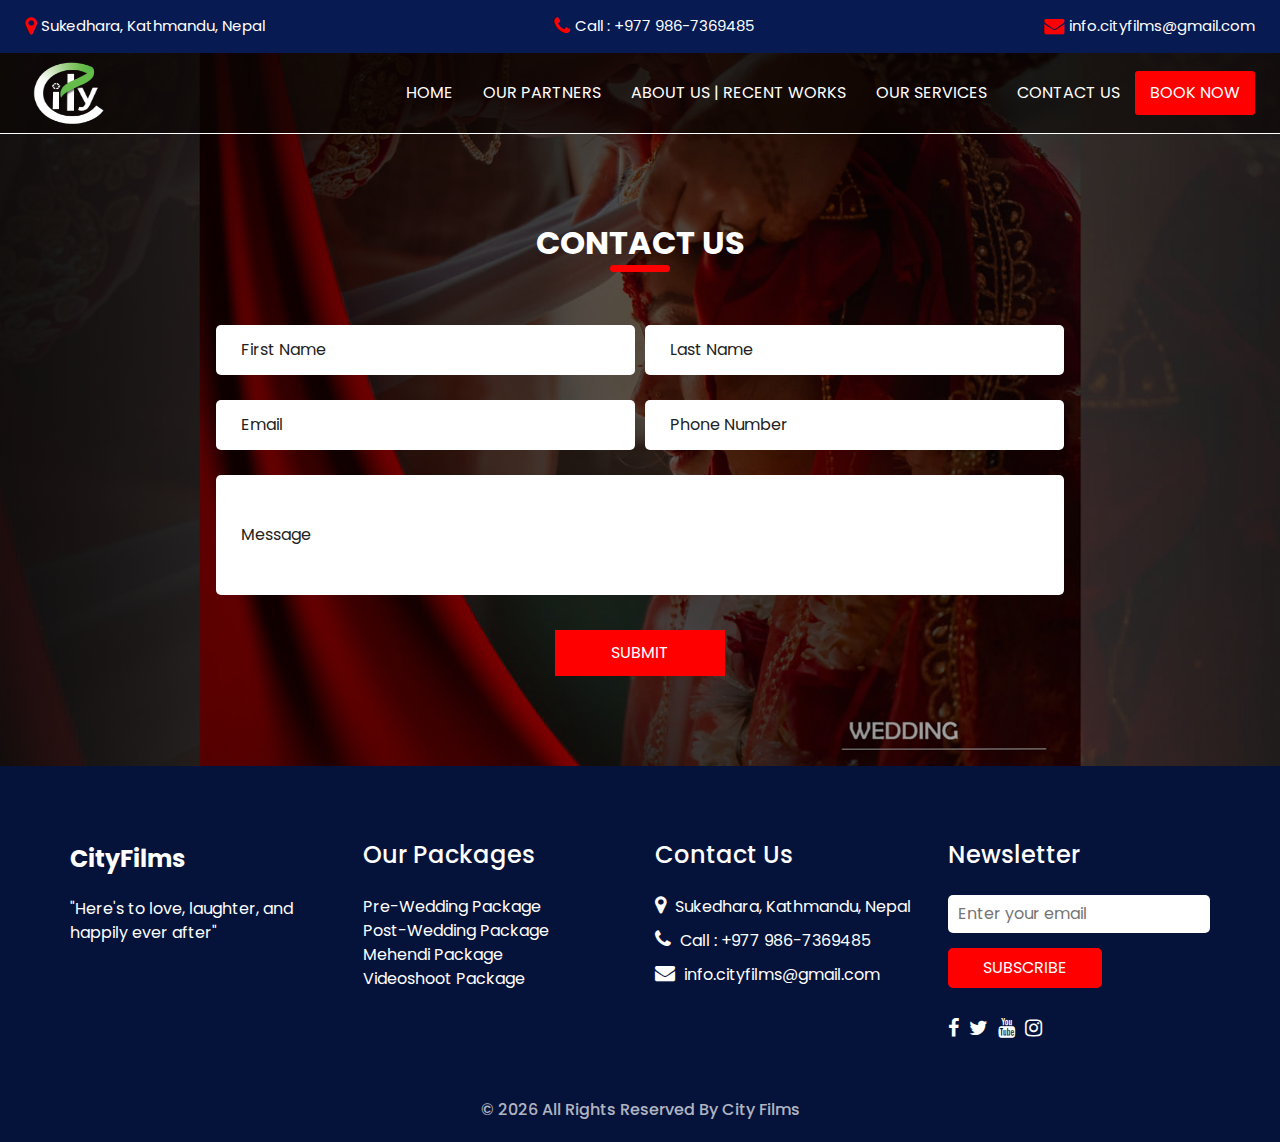
<file: cityfilms/contact.html>
<!DOCTYPE html>
<html>

<head>
  <!-- Basic -->
  <meta charset="utf-8" />
  <meta http-equiv="X-UA-Compatible" content="IE=edge" />
  <!-- Mobile Metas -->
  <meta name="viewport" content="width=device-width, initial-scale=1, shrink-to-fit=no" />
  <!-- Site Metas -->
  <meta name="keywords" content="" />
  <meta name="description" content="" />
  <meta name="author" content="" />
  <link rel="shortcut icon" href="images/city1.jpg" type="image/x-icon">

  <title>City Films - Production House</title>

  <!-- bootstrap core css -->
  <link rel="stylesheet" type="text/css" href="css/bootstrap.css" />

  <!--owl slider stylesheet -->
  <link rel="stylesheet" type="text/css" href="https://cdnjs.cloudflare.com/ajax/libs/OwlCarousel2/2.3.4/assets/owl.carousel.min.css" />

  <!-- fonts style -->
  <link href="https://fonts.googleapis.com/css?family=Open+Sans:400,700|Poppins:400,600,700&display=swap" rel="stylesheet" />

  <!-- Custom styles for this template -->
  <link href="css/style.css" rel="stylesheet" />
  <!-- responsive style -->
  <link href="css/responsive.css" rel="stylesheet" />
</head>

<body>
  <div class="hero_area">
    <!-- header section strats -->
    <div class="hero_bg_box">
      <div class="img-box">
        <img src="images/img2.jpg" alt="">
      </div>
    </div>

    <header class="header_section">
      <div class="header_top">
        <div class="container-fluid">
          <div class="contact_link-container">
            <a href="" class="contact_link1">
              <i class="fa fa-map-marker" aria-hidden="true"></i>
              <span>
                Sukedhara, Kathmandu, Nepal
              </span>
            </a>
            <a href="" class="contact_link2">
              <i class="fa fa-phone" aria-hidden="true"></i>
              <span>
                Call : +977 986-7369485
              </span>
            </a>
            <a href="" class="contact_link3">
              <i class="fa fa-envelope" aria-hidden="true"></i>
              <span>
                info.cityfilms@gmail.com
              </span>
            </a>
          </div>
        </div>
      </div>
      <div class="header_bottom">
        <div class="container-fluid">
          <nav class="navbar navbar-expand-lg custom_nav-container">
            <a class="navbar-brand" href="index.html">
              <span>
                <img src="images/city.png" alt="" style="height: 70px; width: 90px;">
              </span>
            </a>
            <button class="navbar-toggler" type="button" data-toggle="collapse" data-target="#navbarSupportedContent" aria-controls="navbarSupportedContent" aria-expanded="false" aria-label="Toggle navigation">
              <span class=""></span>
            </button>

            <div class="collapse navbar-collapse ml-auto" id="navbarSupportedContent">
              <ul class="navbar-nav  ">
                <li class="nav-item active">
                  <a class="nav-link" href="index.html">Home <span class="sr-only">(current)</span></a>
                </li>
                <li class="nav-item">
                  <a class="nav-link" href="partner.html"> Our Partners </a>
                </li>
                <li class="nav-item">
                  <a class="nav-link" href="about.html"> About Us | Recent Works</a>
                </li>
                <li class="nav-item">
                  <a class="nav-link" href="servies.html"> Our Services </a>
                </li>
                <li class="nav-item">
                  <a class="nav-link" href="contact.html">Contact us</a>
                </li>
                <li class="nav-item" style="background-color: red; border-radius: 3px;">
                  <a class="nav-link" href="booknow.html" >Book Now</a>
                </li>
              </ul>
            </div>
          </nav>
        </div>
      </div>
    </header>
    <!-- end header section -->

  <!-- contact section -->
  <section class="contact_section layout_padding">
    <div class="container">
      <div class="heading_container heading_center">
        <h2>
          Contact Us
        </h2>
      </div>
      <div class="row">
        <div class="col-md-9 mx-auto">
          <div class="form_container">
            <form>
              <div class="form-row">
                <div class="form-group col-md-6">
                  <input type="text" class="form-control" placeholder="First Name" />
                </div>
                <div class="form-group col-md-6">
                  <input type="text" class="form-control" placeholder="Last Name" />
                </div>
              </div>
              <div class="form-row">
                <div class="form-group col-md-6">
                  <input type="email" class="form-control" placeholder="Email" />
                </div>
                <div class="form-group col-md-6">
                  <input type="text" class="form-control" placeholder="Phone Number" />
                </div>
              </div>
              <div class="form-group ">
                <input type="text" class="message-box" placeholder="Message" />
              </div>
              <div class="btn-box">
                <button type="submit">Submit</button>
              </div>
            </form>
          </div>
        </div>
      </div>
    </div>
  </section>
  <!-- end contact section -->

  <section class="info_section ">
    <div class="container">
      <div class="row">
        <div class="col-md-3">
          <div class="info_logo">
            <a class="navbar-brand" href="index.html">
              <span>
                CityFilms
              </span>
            </a>
            <p>
              "Here's to love, laughter, and happily ever after" 
            </p>
          </div>
        </div>
        <div class="col-md-3">
          <div class="info_links">
            <h5>
              Our Packages
            </h5>
            <ul>
              <li>
                <a href="">
                  Pre-Wedding Package
                </a>
              </li>
              <li>
                <a href="">
                  Post-Wedding Package
                </a>
              </li>
              <li>
                <a href="">
                  Mehendi Package
                </a>
              </li>
              <li>
                <a href="">
                  Videoshoot Package
                </a>
              </li>
            </ul>
          </div>
        </div>
        <div class="col-md-3">
          <div class="info_info">
            <h5>
              Contact Us
            </h5>
          </div>
          <div class="info_contact">
            <a href="" class="">
              <i class="fa fa-map-marker" aria-hidden="true"></i>
              <span>
                Sukedhara, Kathmandu, Nepal
              </span>
            </a>
            <a href="" class="">
              <i class="fa fa-phone" aria-hidden="true"></i>
              <span>
                Call : +977 986-7369485
              </span>
            </a>
            <a href="" class="">
              <i class="fa fa-envelope" aria-hidden="true"></i>
              <span>
                info.cityfilms@gmail.com
              </span>
            </a>
          </div>
        </div>
        <div class="col-md-3">
          <div class="info_form ">
            <h5>
              Newsletter
            </h5>
            <form action="#">
              <input type="email" placeholder="Enter your email">
              <button>
                Subscribe
              </button>
            </form>
            <div class="social_box">
              <a href="">
                <i class="fa fa-facebook" aria-hidden="true"></i>
              </a>
              <a href="">
                <i class="fa fa-twitter" aria-hidden="true"></i>
              </a>
              <a href="">
                <i class="fa fa-youtube" aria-hidden="true"></i>
              </a>
              <a href="">
                <i class="fa fa-instagram" aria-hidden="true"></i>
              </a>
            </div>
          </div>
        </div>
      </div>
    </div>
  </section>

  <!-- end info_section -->




  <!-- footer section -->
  <footer class="container-fluid footer_section">
    <p>
      &copy; <span id="displayYear"></span> All Rights Reserved By
      <a href="https://html.design/">City Films</a>
    </p>
  </footer>
  <!-- footer section -->

  <script src="js/jquery-3.4.1.min.js"></script>
  <script src="js/bootstrap.js"></script>
  <!-- owl slider -->
  <script src="https://cdnjs.cloudflare.com/ajax/libs/OwlCarousel2/2.3.4/owl.carousel.min.js">
  </script>
  <script src="js/custom.js"></script>

</body>

</html>
</file>
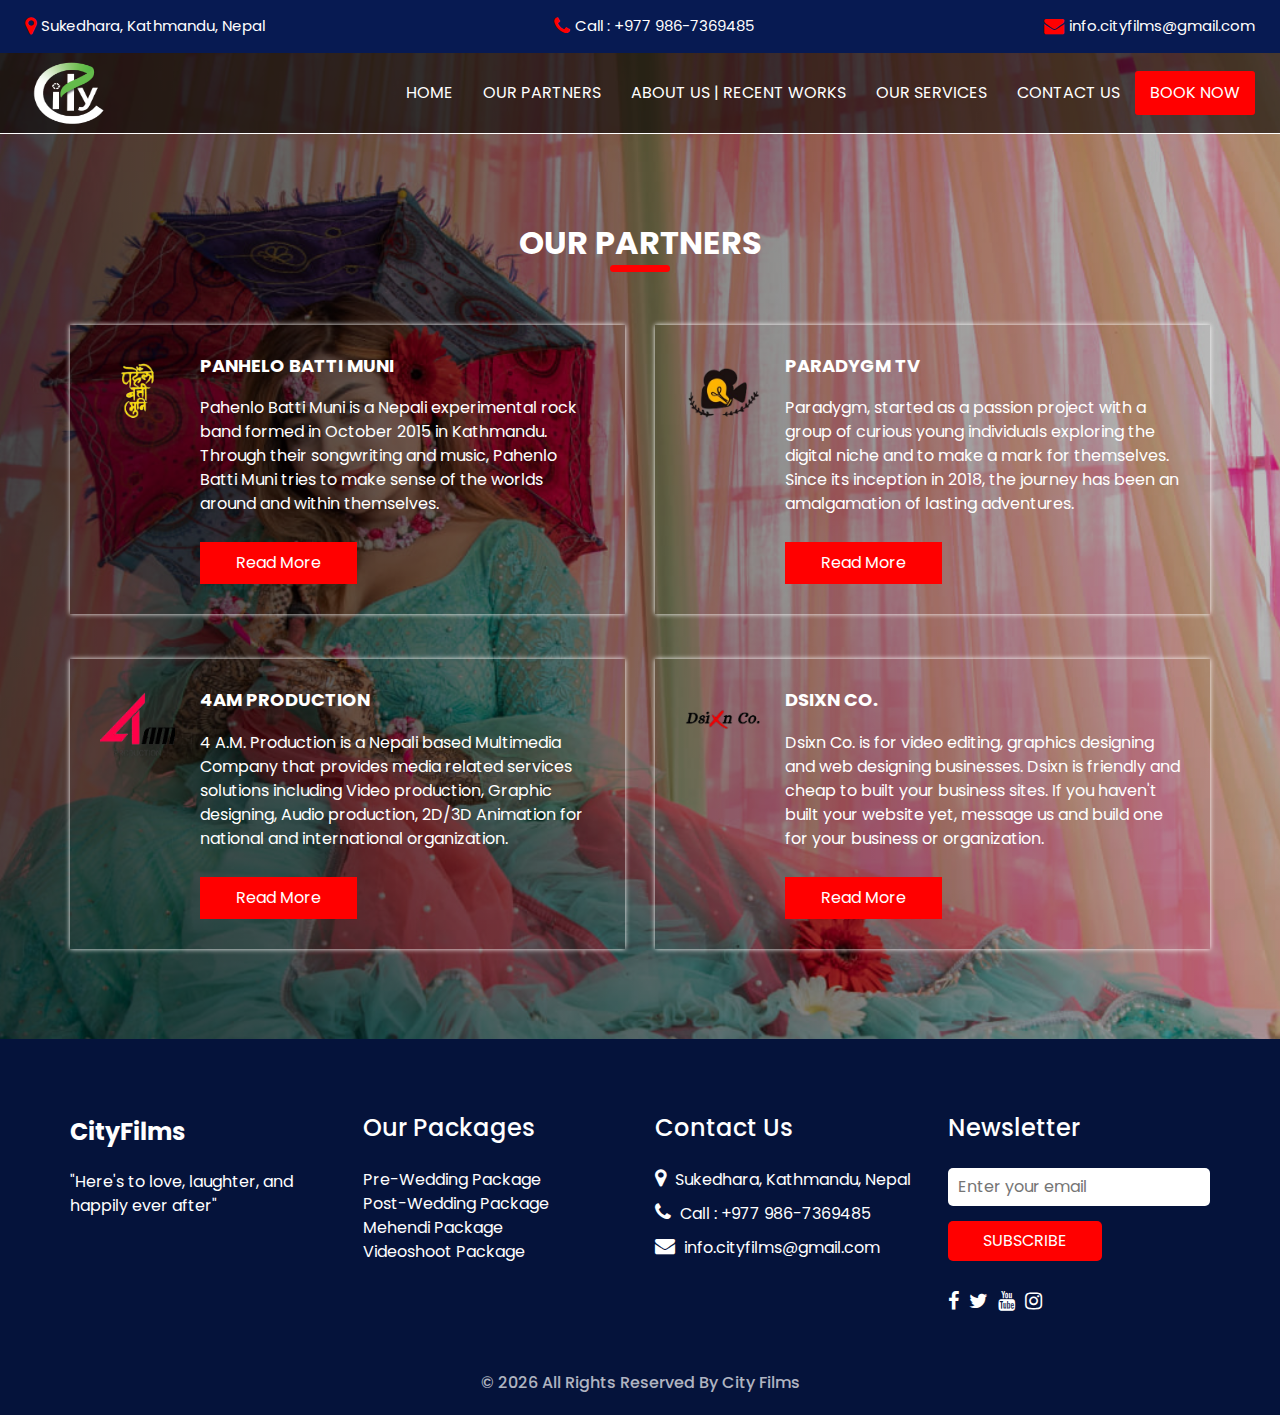
<file: cityfilms/partner.html>
<!DOCTYPE html>
<html>

<head>
  <!-- Basic -->
  <meta charset="utf-8" />
  <meta http-equiv="X-UA-Compatible" content="IE=edge" />
  <!-- Mobile Metas -->
  <meta name="viewport" content="width=device-width, initial-scale=1, shrink-to-fit=no" />
  <!-- Site Metas -->
  <meta name="keywords" content="" />
  <meta name="description" content="" />
  <meta name="author" content="" />
  <link rel="shortcut icon" href="images/city1.jpg" type="image/x-icon">

  <title>City Films - Production House</title>

  <!-- bootstrap core css -->
  <link rel="stylesheet" type="text/css" href="css/bootstrap.css" />

  <!--owl slider stylesheet -->
  <link rel="stylesheet" type="text/css" href="https://cdnjs.cloudflare.com/ajax/libs/OwlCarousel2/2.3.4/assets/owl.carousel.min.css" />

  <!-- fonts style -->
  <link href="https://fonts.googleapis.com/css?family=Open+Sans:400,700|Poppins:400,600,700&display=swap" rel="stylesheet" />

  <!-- Custom styles for this template -->
  <link href="css/style.css" rel="stylesheet" />
  <!-- responsive style -->
  <link href="css/responsive.css" rel="stylesheet" />
</head>

<body>
  <div class="hero_area">
    <!-- header section strats -->
    <div class="hero_bg_box">
      <div class="img-box">
        <img src="images/img6.jpg" alt="">
      </div>
    </div>

    <header class="header_section">
      <div class="header_top">
        <div class="container-fluid">
          <div class="contact_link-container">
            <a href="" class="contact_link1">
              <i class="fa fa-map-marker" aria-hidden="true"></i>
              <span>
                Sukedhara, Kathmandu, Nepal
              </span>
            </a>
            <a href="" class="contact_link2">
              <i class="fa fa-phone" aria-hidden="true"></i>
              <span>
                Call : +977 986-7369485
              </span>
            </a>
            <a href="" class="contact_link3">
              <i class="fa fa-envelope" aria-hidden="true"></i>
              <span>
                info.cityfilms@gmail.com
              </span>
            </a>
          </div>
        </div>
      </div>
      <div class="header_bottom">
        <div class="container-fluid">
          <nav class="navbar navbar-expand-lg custom_nav-container">
            <a class="navbar-brand" href="index.html">
              <span>
                <img src="images/city.png" alt="" style="height: 70px; width: 90px;">
              </span>
            </a>
            <button class="navbar-toggler" type="button" data-toggle="collapse" data-target="#navbarSupportedContent" aria-controls="navbarSupportedContent" aria-expanded="false" aria-label="Toggle navigation">
              <span class=""></span>
            </button>

            <div class="collapse navbar-collapse ml-auto" id="navbarSupportedContent">
              <ul class="navbar-nav  ">
                <li class="nav-item active">
                  <a class="nav-link" href="index.html">Home <span class="sr-only">(current)</span></a>
                </li>
                <li class="nav-item">
                  <a class="nav-link" href="partner.html"> Our Partners </a>
                </li>
                <li class="nav-item">
                  <a class="nav-link" href="about.html"> About Us | Recent Works</a>
                </li>
                <li class="nav-item">
                  <a class="nav-link" href="servies.html"> Our Services </a>
                </li>
                <li class="nav-item">
                  <a class="nav-link" href="contact.html">Contact us</a>
                </li>
                <li class="nav-item" style="background-color: red; border-radius: 3px;">
                  <a class="nav-link" href="booknow.html" >Book Now</a>
                </li>
              </ul>
            </div>
          </nav>
        </div>
      </div>
    </header>
    <!-- end header section -->

  <!-- service section -->

  <section class="service_section layout_padding">
    <div class="container">
      <div class="heading_container heading_center">
        <h2>
          Our Partners
        </h2>
      </div>
      <div class="row">
        <div class="col-md-6">
          <div class="box ">
            <div class="img-box">
              <img src="images/work.png" alt="">
            </div>
            <div class="detail-box">
              <h6>
                Panhelo Batti Muni
              </h6>
              <p>
                Pahenlo Batti Muni is a Nepali experimental rock band formed in October 2015 in Kathmandu. Through their songwriting and music, Pahenlo Batti Muni tries to make sense of the worlds around and within themselves.
              </p>
              <a href="">
                Read More
              </a>
            </div>
          </div>
        </div>
        <div class="col-md-6">
          <div class="box ">
            <div class="img-box">
              <img src="images/work1.png" alt="">
            </div>
            <div class="detail-box">
              <h6>
                Paradygm TV
              </h6>
              <p>
                Paradygm, started as a passion project with a group of curious young individuals exploring the digital niche and to make a mark for themselves. Since its inception in 2018, the journey has been an amalgamation of lasting adventures.
              </p>
              <a href="">
                Read More
              </a>
            </div>
          </div>
        </div>
        <div class="col-md-6">
          <div class="box ">
            <div class="img-box">
              <img src="images/work3.png" alt="">
            </div>
            <div class="detail-box">
              <h6>
                4AM Production
              </h6>
              <p>
                4 A.M. Production is a Nepali based Multimedia Company that provides media related services solutions including Video production, Graphic designing, Audio production, 2D/3D Animation for national and international organization.
              </p>
              <a href="">
                Read More
              </a>
            </div>
          </div>
        </div>
        <div class="col-md-6">
          <div class="box ">
            <div class="img-box">
              <img src="images/work4.png" alt="">
            </div>
            <div class="detail-box">
              <h6>
                Dsixn Co.
              </h6>
              <p>
                Dsixn Co. is for video editing, graphics designing and web designing businesses. Dsixn is friendly and cheap to built your business sites. If you haven't built your website yet, message us and build one for your business or organization.
              </p>
              <a href="">
                Read More
              </a>
            </div>
          </div>
        </div>
      </div>
    </div>
  </section>

  <!-- end service section -->

  <!-- info section -->
  <section class="info_section ">
    <div class="container">
      <div class="row">
        <div class="col-md-3">
          <div class="info_logo">
            <a class="navbar-brand" href="index.html">
              <span>
                CityFilms
              </span>
            </a>
            <p>
              "Here's to love, laughter, and happily ever after" 
            </p>
          </div>
        </div>
        <div class="col-md-3">
          <div class="info_links">
            <h5>
              Our Packages
            </h5>
            <ul>
              <li>
                <a href="">
                  Pre-Wedding Package
                </a>
              </li>
              <li>
                <a href="">
                  Post-Wedding Package
                </a>
              </li>
              <li>
                <a href="">
                  Mehendi Package
                </a>
              </li>
              <li>
                <a href="">
                  Videoshoot Package
                </a>
              </li>
            </ul>
          </div>
        </div>
        <div class="col-md-3">
          <div class="info_info">
            <h5>
              Contact Us
            </h5>
          </div>
          <div class="info_contact">
            <a href="" class="">
              <i class="fa fa-map-marker" aria-hidden="true"></i>
              <span>
                Sukedhara, Kathmandu, Nepal
              </span>
            </a>
            <a href="" class="">
              <i class="fa fa-phone" aria-hidden="true"></i>
              <span>
                Call : +977 986-7369485
              </span>
            </a>
            <a href="" class="">
              <i class="fa fa-envelope" aria-hidden="true"></i>
              <span>
                info.cityfilms@gmail.com
              </span>
            </a>
          </div>
        </div>
        <div class="col-md-3">
          <div class="info_form ">
            <h5>
              Newsletter
            </h5>
            <form action="#">
              <input type="email" placeholder="Enter your email">
              <button>
                Subscribe
              </button>
            </form>
            <div class="social_box">
              <a href="">
                <i class="fa fa-facebook" aria-hidden="true"></i>
              </a>
              <a href="">
                <i class="fa fa-twitter" aria-hidden="true"></i>
              </a>
              <a href="">
                <i class="fa fa-youtube" aria-hidden="true"></i>
              </a>
              <a href="">
                <i class="fa fa-instagram" aria-hidden="true"></i>
              </a>
            </div>
          </div>
        </div>
      </div>
    </div>
  </section>

  <!-- end info_section -->




  <!-- footer section -->
  <footer class="container-fluid footer_section">
    <p>
      &copy; <span id="displayYear"></span> All Rights Reserved By
      <a href="https://html.design/">City Films</a>
    </p>
  </footer>
  <!-- footer section -->

  <script src="js/jquery-3.4.1.min.js"></script>
  <script src="js/bootstrap.js"></script>
  <!-- owl slider -->
  <script src="https://cdnjs.cloudflare.com/ajax/libs/OwlCarousel2/2.3.4/owl.carousel.min.js">
  </script>
  <script src="js/custom.js"></script>

</body>

</html>
</file>
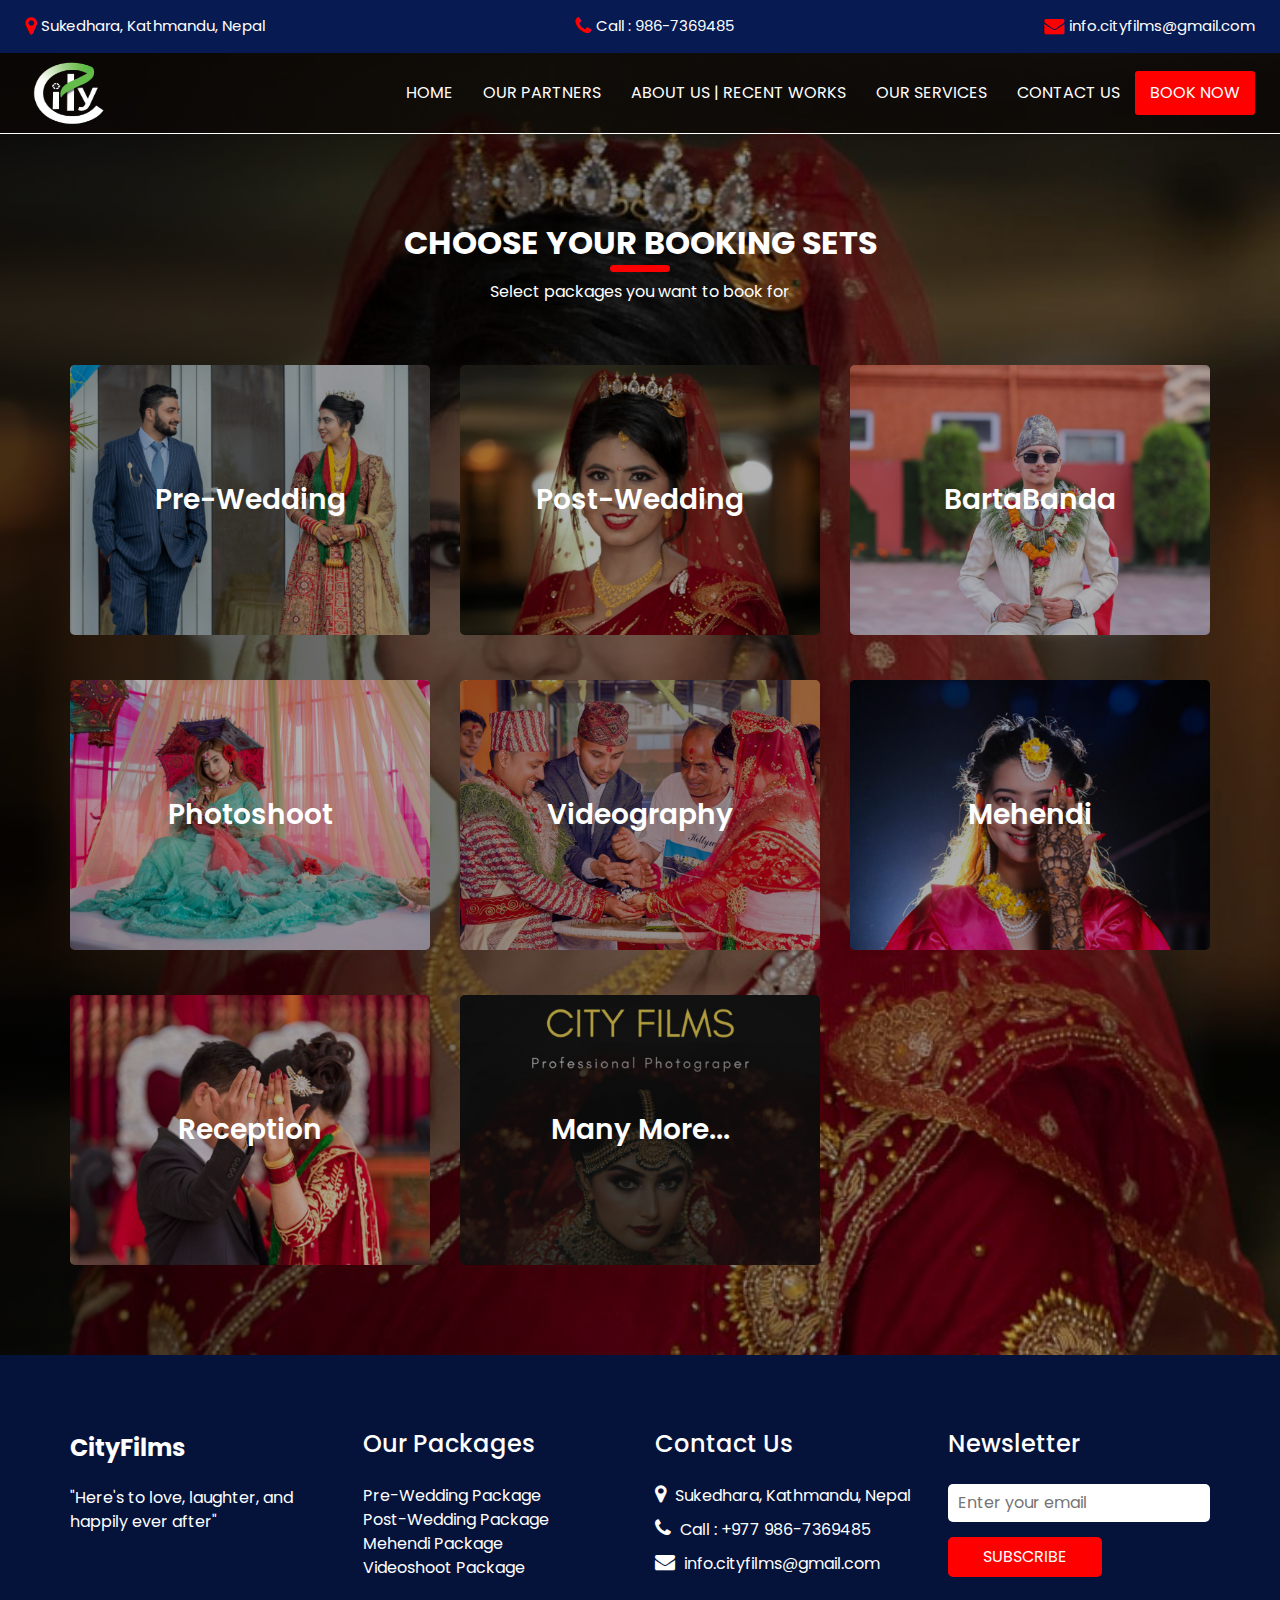
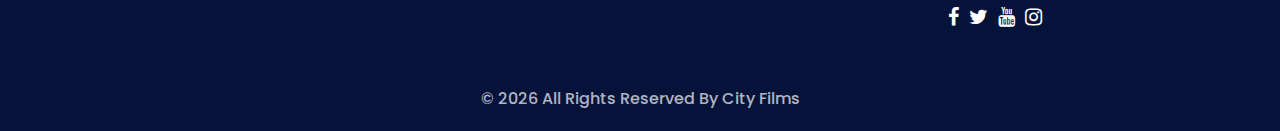
<file: cityfilms/servies.html>
<!DOCTYPE html>
<html>

<head>
  <!-- Basic -->
  <meta charset="utf-8" />
  <meta http-equiv="X-UA-Compatible" content="IE=edge" />
  <!-- Mobile Metas -->
  <meta name="viewport" content="width=device-width, initial-scale=1, shrink-to-fit=no" />
  <!-- Site Metas -->
  <meta name="keywords" content="" />
  <meta name="description" content="" />
  <meta name="author" content="" />
  <link rel="shortcut icon" href="images/city1.jpg" type="image/x-icon">

  <title>City Films - Production House</title>

  <!-- bootstrap core css -->
  <link rel="stylesheet" type="text/css" href="css/bootstrap.css" />

  <!--owl slider stylesheet -->
  <link rel="stylesheet" type="text/css" href="https://cdnjs.cloudflare.com/ajax/libs/OwlCarousel2/2.3.4/assets/owl.carousel.min.css" />

  <!-- fonts style -->
  <link href="https://fonts.googleapis.com/css?family=Open+Sans:400,700|Poppins:400,600,700&display=swap" rel="stylesheet" />

  <!-- Custom styles for this template -->
  <link href="css/style.css" rel="stylesheet" />
  <!-- responsive style -->
  <link href="css/responsive.css" rel="stylesheet" />
</head>

<body>
  <div class="hero_area">
    <!-- header section strats -->
    <div class="hero_bg_box">
      <div class="img-box">
        <img src="images/img9.jpg" alt="">
      </div>
    </div>

    <header class="header_section">
      <div class="header_top">
        <div class="container-fluid">
          <div class="contact_link-container">
            <a href="" class="contact_link1">
              <i class="fa fa-map-marker" aria-hidden="true"></i>
              <span>
                Sukedhara, Kathmandu, Nepal
              </span>
            </a>
            <a href="" class="contact_link2">
              <i class="fa fa-phone" aria-hidden="true"></i>
              <span>
                Call : 986-7369485
              </span>
            </a>
            <a href="" class="contact_link3">
              <i class="fa fa-envelope" aria-hidden="true"></i>
              <span>
                info.cityfilms@gmail.com
              </span>
            </a>
          </div>
        </div>
      </div>
      <div class="header_bottom">
        <div class="container-fluid">
          <nav class="navbar navbar-expand-lg custom_nav-container">
            <a class="navbar-brand" href="index.html">
              <span>
                <img src="images/city.png" alt="" style="height: 70px; width: 90px;">
              </span>
            </a>
            <button class="navbar-toggler" type="button" data-toggle="collapse" data-target="#navbarSupportedContent" aria-controls="navbarSupportedContent" aria-expanded="false" aria-label="Toggle navigation">
              <span class=""></span>
            </button>

            <div class="collapse navbar-collapse ml-auto" id="navbarSupportedContent">
              <ul class="navbar-nav  ">
                <li class="nav-item active">
                  <a class="nav-link" href="index.html">Home <span class="sr-only">(current)</span></a>
                </li>
                <li class="nav-item">
                  <a class="nav-link" href="partner.html"> Our Partners</a>
                </li>
                <li class="nav-item">
                  <a class="nav-link" href="about.html"> About Us | Recent Works</a>
                </li>
                <li class="nav-item">
                  <a class="nav-link" href="servies.html"> Our Services </a>
                </li>
                <li class="nav-item">
                  <a class="nav-link" href="contact.html">Contact us</a>
                </li>
                <li class="nav-item" style="background-color: red; border-radius: 3px;">
                  <a class="nav-link" href="contact.html" >Book Now</a>
                </li>
              </ul>
            </div>
          </nav>
        </div>
      </div>
    </header>
    <!-- end header section -->

  <!-- service section -->

  <section class="country_section layout_padding">
    <div class="container">
      <div class="heading_container heading_center">
        <h2>
          Choose Your Booking Sets
        </h2>
        <p>
          Select packages you want to book for
        </p>
      </div>
      <div class="row">
        <div class="col-md-4">
          <a href="" class="box">
            <img src="images/prewedding.png" alt="">
            <div class="detail-box">
              <h3>
                Pre-Wedding
              </h3>
            </div>
          </a>
        </div>
        <div class="col-md-4">
          <a href="" class="box">
            <img src="images/postwedding.png" alt="">
            <div class="detail-box">
              <h3>
                Post-Wedding
              </h3>
            </div>
          </a>
        </div>
        <div class="col-md-4">
          <a href="" class="box">
            <img src="images/bartabanda.png" alt="">
            <div class="detail-box">
              <h3>
                BartaBanda
              </h3>
            </div>
          </a>
        </div>
        <div class="col-md-4">
          <a href="" class="box">
            <img src="images/photoshoot.png" alt="">
            <div class="detail-box">
              <h3>
                Photoshoot
              </h3>
            </div>
          </a>
        </div>
        <div class="col-md-4">
          <a href="" class="box">
            <img src="images/videography.png" alt="">
            <div class="detail-box">
              <h3>
                Videography
              </h3>
            </div>
          </a>
        </div>
        <div class="col-md-4">
          <a href="" class="box">
            <img src="images/mehendi.png" alt="">
            <div class="detail-box">
              <h3>
                Mehendi
              </h3>
            </div>
          </a>
        </div>
        <div class="col-md-4">
          <a href="" class="box">
            <img src="images/reception.png" alt="">
            <div class="detail-box">
              <h3>
                Reception
              </h3>
            </div>
          </a>
        </div>
        <div class="col-md-4">
          <a href="" class="box">
            <img src="images/manymore.png" alt="">
            <div class="detail-box">
              <h3>
                Many More...
              </h3>
            </div>
          </a>
        </div>
      </div>
    </div>
  </section>

  <!-- end service section -->

  <!-- info section -->
  <section class="info_section ">
    <div class="container">
      <div class="row">
        <div class="col-md-3">
          <div class="info_logo">
            <a class="navbar-brand" href="index.html">
              <span>
                CityFilms
              </span>
            </a>
            <p>
              "Here's to love, laughter, and happily ever after" 
            </p>
          </div>
        </div>
        <div class="col-md-3">
          <div class="info_links">
            <h5>
              Our Packages
            </h5>
            <ul>
              <li>
                <a href="">
                  Pre-Wedding Package
                </a>
              </li>
              <li>
                <a href="">
                  Post-Wedding Package
                </a>
              </li>
              <li>
                <a href="">
                  Mehendi Package
                </a>
              </li>
              <li>
                <a href="">
                  Videoshoot Package
                </a>
              </li>
            </ul>
          </div>
        </div>
        <div class="col-md-3">
          <div class="info_info">
            <h5>
              Contact Us
            </h5>
          </div>
          <div class="info_contact">
            <a href="" class="">
              <i class="fa fa-map-marker" aria-hidden="true"></i>
              <span>
                Sukedhara, Kathmandu, Nepal
              </span>
            </a>
            <a href="" class="">
              <i class="fa fa-phone" aria-hidden="true"></i>
              <span>
                Call : +977 986-7369485
              </span>
            </a>
            <a href="" class="">
              <i class="fa fa-envelope" aria-hidden="true"></i>
              <span>
                info.cityfilms@gmail.com
              </span>
            </a>
          </div>
        </div>
        <div class="col-md-3">
          <div class="info_form ">
            <h5>
              Newsletter
            </h5>
            <form action="#">
              <input type="email" placeholder="Enter your email">
              <button>
                Subscribe
              </button>
            </form>
            <div class="social_box">
              <a href="">
                <i class="fa fa-facebook" aria-hidden="true"></i>
              </a>
              <a href="">
                <i class="fa fa-twitter" aria-hidden="true"></i>
              </a>
              <a href="">
                <i class="fa fa-youtube" aria-hidden="true"></i>
              </a>
              <a href="">
                <i class="fa fa-instagram" aria-hidden="true"></i>
              </a>
            </div>
          </div>
        </div>
      </div>
    </div>
  </section>

  <!-- end info_section -->




  <!-- footer section -->
  <footer class="container-fluid footer_section">
    <p>
      &copy; <span id="displayYear"></span> All Rights Reserved By
      <a href="https://html.design/">City Films</a>
    </p>
  </footer>
  <!-- footer section -->

  <script src="js/jquery-3.4.1.min.js"></script>
  <script src="js/bootstrap.js"></script>
  <!-- owl slider -->
  <script src="https://cdnjs.cloudflare.com/ajax/libs/OwlCarousel2/2.3.4/owl.carousel.min.js">
  </script>
  <script src="js/custom.js"></script>

</body>

</html>
</file>
<file: cityfilms/css/responsive.css>
@media (max-width: 1120px) {}

@media (max-width: 992px) {
  .hero_area {
    min-height: auto;
  }

  .navbar-nav {
    align-items: center;
  }

  .custom_nav-container .navbar-toggler {
    margin-bottom: 15px;
  }

  .custom_nav-container.navbar-expand-lg .navbar-nav .nav-item .nav-link {
    padding: 10px 25px;
    margin: 5px 0;
  }

  .custom_nav-container.navbar-expand-lg .form-inline {
    justify-content: center;
  }

  .custom_nav-container.navbar-expand-lg {
    padding-top: 10px;
    align-items: center;
  }

  .slider_section {
    padding: 45px 0 150px 0;
  }

  .about_section .detail-box {
    margin-left: 0;
    width: 100%;
    box-shadow: 0 0 5px 0 rgba(0, 0, 0, 0.15);
  }

  .contact_bg_box img {
    -o-object-position: bottom center;
    object-position: bottom center;
  }
}

@media (max-width: 767px) {
  .slider_section ol.carousel-indicators {
    justify-content: center;
  }

  .slider_section {
    text-align: center;
  }

  .slider_section .img-box {
    margin-top: 35px;
  }

  .slider_section .detail-box .btn-box {
    justify-content: center;
    flex-wrap: wrap;
  }

  .about_section .heading_container {
    margin-bottom: 0;
  }



  .info_section .row .col-md-3 {

    display: flex;
    flex-direction: column;
    align-items: center;
    text-align: center;

  }

  .info_section .info_logo {
    align-items: center;
  }

  .info_section .info_form .social_box {
    justify-content: center;
  }

  .info_section .info_form .social_box a {
    margin: 0 5px;
  }
}

@media (max-width: 576px) {
  .header_top a span {
    display: none;
  }

  .slider_section .detail-box h1 {
    font-size: 2.5rem;
    line-height: 55px;
  }

  .about_section {
    padding-left: 15px;
    padding-right: 15px;
  }
}

@media (max-width: 480px) {
  .service_section .box {
    flex-direction: column;
  }

  .service_section .detail-box {
    margin-left: 0;
    margin-top: 15px;
  }
}

@media (max-width: 420px) {}

@media (max-width: 376px) {}

@media (min-width: 1200px) {
  .container {
    max-width: 1170px;
  }
}
</file>
<file: cityfilms/css/style.css>
@import url("font-awesome.min.css");
body {
  font-family: "Poppins", sans-serif;
  color: rgb(255, 255, 255);
  background-color: #272323;
}

.layout_padding {
  padding-top: 90px;
  padding-bottom: 90px;
}

.layout_padding2 {
  padding-top: 45px;
  padding-bottom: 45px;
}

.layout_padding2-top {
  padding-top: 45px;
}

.layout_padding2-bottom {
  padding-bottom: 45px;
}

.layout_padding-top {
  padding-top: 90px;
}

.layout_padding-bottom {
  padding-bottom: 90px;
}

.heading_container {
  display: -webkit-box;
  display: -ms-flexbox;
  display: flex;
  -webkit-box-orient: vertical;
  -webkit-box-direction: normal;
      -ms-flex-direction: column;
          flex-direction: column;
}

.heading_container h2 {
  position: relative;
  font-weight: bold;
  text-transform: uppercase;
  padding-bottom: 10px;
}

.heading_container h2::before {
  content: "";
  width: 60px;
  height: 7px;
  background-color: rgb(255, 0, 0);
  border-radius: 10px;
  position: absolute;
  bottom: 0;
  left: 0;
}

.heading_container.heading_center {
  -webkit-box-align: center;
      -ms-flex-align: center;
          align-items: center;
  text-align: center;
}

.heading_container.heading_center h2::before {
  left: 50%;
  -webkit-transform: translateX(-50%);
          transform: translateX(-50%);
}

/*header section*/
.hero_area {
  min-height: 100vh;
  display: -webkit-box;
  display: -ms-flexbox;
  display: flex;
  -webkit-box-orient: vertical;
  -webkit-box-direction: normal;
      -ms-flex-direction: column;
          flex-direction: column;
  position: relative;
}

.sub_page .hero_area {
  height: auto;
}

.sub_page .hero_bg_box::before {
  background: -webkit-gradient(linear, left top, right top, from(rgba(0, 0, 0, 0.7)), to(rgba(0, 0, 0, 0.45)));
  background: linear-gradient(to right, rgba(0, 0, 0, 0.7), rgba(0, 0, 0, 0.45));
}

.sub_page .header_section {
  border: none;
}

.hero_bg_box {
  position: absolute;
  top: 0;
  left: 0;
  width: 100%;
  height: 100%;
  overflow: hidden;
  z-index: -1;
  display: -webkit-box;
  display: -ms-flexbox;
  display: flex;
  -webkit-box-pack: center;
      -ms-flex-pack: center;
          justify-content: center;
}

.hero_bg_box .img-box {
  width: 100%;
}

.hero_bg_box .img-box img {
  width: 100%;
  height: 100%;
  -o-object-fit: cover;
     object-fit: cover;
}

.hero_bg_box::before {
  content: "";
  position: absolute;
  top: 0;
  left: 0;
  width: 100%;
  height: 100%;
  background: -webkit-gradient(linear, left top, right top, from(rgba(0, 0, 0, 0.7)), to(rgba(0, 0, 0, 0.25)));
  background: linear-gradient(to right, rgba(0, 0, 0, 0.7), rgba(0, 0, 0, 0.25));
}

.sub_page .hero_area {
  min-height: auto;
}

.sub_page .custom_nav-container.navbar-expand-lg .navbar-nav .nav-item .nav-link {
  padding-bottom: 21px;
}

.hero_area.sub_pages {
  height: auto;
}

.header_section {
  padding: 0;
  background-color: rgba(10, 5, 3, 0.618);
  border-bottom: 1px solid #ffffff;
}

.header_section .container-fluid {
  padding-right: 25px;
  padding-left: 25px;
}

.header_section .nav_container {
  margin: 0 auto;
}

.header_top {
  background-color: #071a52;
  padding: 15px 0;
}

.header_top .contact_link-container {
  display: -webkit-box;
  display: -ms-flexbox;
  display: flex;
  -webkit-box-pack: justify;
      -ms-flex-pack: justify;
          justify-content: space-between;
}

.header_top .contact_link-container a {
  display: -webkit-box;
  display: -ms-flexbox;
  display: flex;
  -webkit-box-align: center;
      -ms-flex-align: center;
          align-items: center;
  color: #ffffff;
  font-size: 15px;
}

.header_top .contact_link-container a i {
  font-size: 20px;
  color: red;
  margin-right: 5px;
}

#navbarSupportedContent {
  -webkit-box-pack: justify;
      -ms-flex-pack: justify;
          justify-content: space-between;
}

.custom_nav-container {
  z-index: 99999;
  padding: 0;
}

.custom_nav-container .navbar-nav {
  margin-left: auto;
}

.custom_nav-container .navbar-nav .nav-item .nav-link {
  padding: 0;
  padding: 10px 15px;
  color: #ffffff;
  text-align: center;
  text-transform: uppercase;
  -webkit-transition: all .2s;
  transition: all .2s;
}

a,
a:hover,
a:focus {
  text-decoration: none;
}

a:hover,
a:focus {
  color: initial;
}

.btn,
.btn:focus {
  outline: none !important;
  -webkit-box-shadow: none;
          box-shadow: none;
}

.navbar-brand {
  display: -webkit-box;
  display: -ms-flexbox;
  display: flex;
  -webkit-box-orient: vertical;
  -webkit-box-direction: normal;
      -ms-flex-direction: column;
          flex-direction: column;
  -webkit-box-align: center;
      -ms-flex-align: center;
          align-items: center;
}

.navbar-brand span {
  font-weight: bold;
  color: #ffffff;
  font-size: 24px;
}

.custom_nav-container .navbar-toggler {
  outline: none;
}

.custom_nav-container .navbar-toggler {
  padding: 0;
  width: 37px;
  height: 42px;
  -webkit-transition: all 0.3s;
  transition: all 0.3s;
}

.custom_nav-container .navbar-toggler span {
  display: block;
  width: 32px;
  height: 4px;
  background-color: #ffffff;
  border-radius: 15px;
  margin: 7px 0;
  -webkit-transition: all 0.3s;
  transition: all 0.3s;
  position: relative;
  transition: all 0.3s;
}

.custom_nav-container .navbar-toggler span::before, .custom_nav-container .navbar-toggler span::after {
  content: "";
  position: absolute;
  left: 0;
  height: 100%;
  width: 100%;
  background-color: #ffffff;
  border-radius: 15px;
  top: -10px;
  -webkit-transition: all 0.3s;
  transition: all 0.3s;
}

.custom_nav-container .navbar-toggler span::after {
  top: 10px;
}

.custom_nav-container .navbar-toggler[aria-expanded="true"] {
  -webkit-transform: rotate(360deg);
          transform: rotate(360deg);
}

.custom_nav-container .navbar-toggler[aria-expanded="true"] span {
  -webkit-transform: rotate(45deg);
          transform: rotate(45deg);
}

.custom_nav-container .navbar-toggler[aria-expanded="true"] span::before, .custom_nav-container .navbar-toggler[aria-expanded="true"] span::after {
  -webkit-transform: rotate(90deg);
          transform: rotate(90deg);
  top: 0;
}

/*end header section*/
/* slider section */
.slider_section {
  -webkit-box-flex: 1;
      -ms-flex: 1;
          flex: 1;
  display: -webkit-box;
  display: -ms-flexbox;
  display: flex;
  -webkit-box-orient: vertical;
  -webkit-box-direction: normal;
      -ms-flex-direction: column;
          flex-direction: column;
  -webkit-box-pack: center;
      -ms-flex-pack: center;
          justify-content: center;
  color: #ffffff;
}

.slider_section .row {
  -webkit-box-align: center;
      -ms-flex-align: center;
          align-items: center;
}

.slider_section .detail-box {
  width: 100%;
  margin: 0 auto;
}

.slider_section .detail-box h1 {
  text-transform: uppercase;
  font-size: 3rem;
  color: #ffffff;
  font-weight: 600;
}

.slider_section .detail-box h1 span {
  color: red;
}

.slider_section .detail-box p {
  margin-top: 25px;
}

.slider_section .detail-box .btn-box {
  display: -webkit-box;
  display: -ms-flexbox;
  display: flex;
  margin-top: 30px;
}

.slider_section .detail-box .btn-box a {
  width: 180px;
  text-align: center;
  margin: 5px;
}

.slider_section .detail-box .btn-box .btn-1 {
  display: inline-block;
  padding: 10px 35px;
  background-color: #ffffff;
  color: #000000;
  -webkit-transition: all 0.3s;
  transition: all 0.3s;
  border: 1px solid transparent;
}

.slider_section .detail-box .btn-box .btn-1:hover {
  background-color: transparent;
  border-color: #ffffff;
  color: #ffffff;
}

.slider_section .detail-box .btn-box .btn-2 {
  display: inline-block;
  padding: 10px 35px;
  background-color: red;
  color: #ffffff;
  -webkit-transition: all 0.3s;
  transition: all 0.3s;
  border: 1px solid transparent;
}

.slider_section .detail-box .btn-box .btn-2:hover {
  background-color: transparent;
  border-color: red;
  color: red;
}

.slider_section .img-box {
  display: -webkit-box;
  display: -ms-flexbox;
  display: flex;
}

.slider_section .img-box img {
  width: 100%;
}

.slider_section .idicator_container {
  position: relative;
}

.slider_section ol.carousel-indicators {
  margin: 0;
  bottom: -75px;
  -webkit-box-pack: end;
      -ms-flex-pack: end;
          justify-content: flex-end;
}

.slider_section ol.carousel-indicators li {
  width: 20px;
  height: 20px;
  border-radius: 100%;
  text-align: center;
  background-color: red;
  opacity: 1;
  border: none;
  margin: 0 4px;
}

.slider_section ol.carousel-indicators li.active {
  background-color: #ffffff;
}
.service_section .box {
  color: white;
  border-color: white;
}
.service_section .box {
  display: -webkit-box;
  display: -ms-flexbox;
  display: flex;
  /* background-color: #ffffff; */
  padding: 30px 30px;
  -webkit-box-shadow: 0 0 5px 0 rgb(87, 86, 86);
          box-shadow: 0 0 5px 0 rgb(255, 255, 255);
  margin-top: 45px;
  -webkit-transition: all .3s;
  transition: all .3s;
}

.service_section .box img {
  width: 75px;
}

.service_section .box:hover {
  background-color: #071a52;
  color: #ffffff;
  -webkit-box-shadow: 15px 15px 0 1px rgba(0, 0, 0, 0.2);
          box-shadow: 15px 15px 0 1px rgba(0, 0, 0, 0.2);
}

.service_section .box:hover img {
  -webkit-filter: brightness(0) invert(1);
          filter: brightness(0) invert(1);
}

.service_section .detail-box {
  margin-left: 25px;
}

.service_section .detail-box h6 {
  font-size: 18px;
  font-weight: bold;
  text-transform: uppercase;
  margin-bottom: 20px;
}

.service_section .detail-box a {
  display: inline-block;
  padding: 8px 35px;
  background-color: red;
  color: #ffffff;
  -webkit-transition: all 0.3s;
  transition: all 0.3s;
  border: 1px solid transparent;
  margin-top: 10px;
}

.service_section .detail-box a:hover {
  background-color: transparent;
  border-color: red;
  color: red;
}

.about_section {
  background-color: rgba(77, 235, 106, 0.418);
  color: black;
}

.about_section .row {
  -webkit-box-align: center;
      -ms-flex-align: center;
          align-items: center;
}

.about_section .img_container .img-box img {
  width: 100%;
}

.about_section .detail-box {
  background-color: #ffffff;
  padding: 45px 25px;
  -webkit-box-shadow: 0 0 5px 0 rgba(0, 0, 0, 0.05);
          box-shadow: 0 0 5px 0 rgba(0, 0, 0, 0.05);
  position: relative;
  margin-left: -45px;
}

.about_section .detail-box p {
  margin-top: 5px;
}

.about_section .detail-box a {
  display: inline-block;
  padding: 10px 35px;
  background-color: red;
  color: #ffffff;
  -webkit-transition: all 0.3s;
  transition: all 0.3s;
  border: 1px solid transparent;
  text-transform: uppercase;
}

.about_section .detail-box a:hover {
  background-color: transparent;
  border-color: red;
  color: red;
}
.abouts_section .row {
  -webkit-box-align: center;
      -ms-flex-align: center;
          align-items: center;
}

.abouts_section .img_container .img-box img {
  width: 100%;
}

.abouts_section .detail-box {
  background-color: #ffffff;
  color: black;
  padding: 45px 25px;
  -webkit-box-shadow: 0 0 5px 0 rgba(0, 0, 0, 0.05);
          box-shadow: 0 0 5px 0 rgba(0, 0, 0, 0.05);
  position: relative;
  margin-left: -45px;
}

.abouts_section .detail-box p {
  margin-top: 5px;
  color: black;
}

.abouts_section .detail-box a {
  display: inline-block;
  padding: 10px 35px;
  background-color: red;
  color: #ffffff;
  -webkit-transition: all 0.3s;
  transition: all 0.3s;
  border: 1px solid transparent;
  text-transform: uppercase;
}

.abouts_section .detail-box a:hover {
  background-color: transparent;
  border-color: red;
  color: red;
}

.country_section .box {
  display: block;
  position: relative;
  margin-top: 45px;
  overflow: hidden;
  border-radius: 5px;
}

.country_section .box img {
  width: 100%;
  -webkit-transition: all .3s;
  transition: all .3s;
}

.country_section .box:hover img {
  -webkit-transform: scale(1.2);
          transform: scale(1.2);
}

.country_section .detail-box {
  position: absolute;
  top: 0;
  left: 0;
  width: 100%;
  height: 100%;
  display: -webkit-box;
  display: -ms-flexbox;
  display: flex;
  -webkit-box-pack: center;
      -ms-flex-pack: center;
          justify-content: center;
  -webkit-box-align: center;
      -ms-flex-align: center;
          align-items: center;
  text-align: center;
  background-color: rgba(0, 0, 0, 0.3);
}

.country_section .detail-box h3 {
  margin: 0;
  color: #ffffff;
  font-weight: 600;
}

.client_section .client_container {
  margin-top: 45px;
}

.client_section .box {
  display: -webkit-box;
  display: -ms-flexbox;
  display: flex;
  -webkit-box-orient: vertical;
  -webkit-box-direction: normal;
      -ms-flex-direction: column;
          flex-direction: column;
  margin-right: 5px;
  position: relative;
}

.client_section .box .img-box {
  position: relative;
  width: 105px;
  margin-bottom: -45px;
  margin-left: 25px;
  position: relative;
  z-index: 3;
}

.client_section .box .img-box img {
  width: 100%;
  border-radius: 100%;
  border: 5px solid #ffffff;
}

.client_section .box .detail-box {
  background-color: #071a52;
  color: #ffffff;
  border: 1px solid #dddddd;
  padding: 60px 25px 25px 25px;
  margin-bottom: 25px;
  position: relative;
  z-index: 1;
}

.client_section .box .detail-box h5 {
  font-weight: 600;
  margin-bottom: 5px;
  position: relative;
  z-index: 2;
}

.client_section .box .detail-box h6 {
  font-size: 14px;
  margin-bottom: 10px;
  position: relative;
  z-index: 2;
}

.client_section .box .detail-box p {
  margin: 0;
  font-size: 15px;
  position: relative;
  z-index: 2;
}

.client_section .box .detail-box::before {
  content: "\f10e";
  font-family: fontAwesome;
  position: absolute;
  right: 10px;
  bottom: -10px;
  font-size: 8rem;
  z-index: 1;
  opacity: .1;
}

.client_section .carousel-wrap {
  margin: 0 auto;
  position: relative;
}

.client_section .carousel-wrap .active + .active .box {
  margin-top: 45px;
}

.client_section .owl-carousel .owl-nav .owl-prev,
.client_section .owl-carousel .owl-nav .owl-next {
  width: 50px;
  height: 50px;
  background-size: 18px;
  background-position: center;
  background-repeat: no-repeat;
  margin: 20px 10px 0 0;
  outline: none;
  background-color: red;
  color: #ffffff;
}

.client_section .owl-carousel .owl-nav .owl-prev:hover,
.client_section .owl-carousel .owl-nav .owl-next:hover {
  background-color: #071a52;
}

/* contact section */
.contact_section {
  position: relative;
}

.contact_section .heading_container {
  margin-bottom: 45px;
  color: #ffffff;
}

.contact_section .form_container .form-group {
  margin-bottom: 25px;
}

.contact_section .form_container input {
  width: 100%;
  border: none;
  height: 50px;
  padding-left: 25px;
  background-color: transparent;
  outline: none;
  color: #000000;
  border-radius: 5px;
  background-color: #ffffff;
}

.contact_section .form_container input::-webkit-input-placeholder {
  color: #222222;
  opacity: 1;
}

.contact_section .form_container input:-ms-input-placeholder {
  color: #222222;
  opacity: 1;
}

.contact_section .form_container input::-ms-input-placeholder {
  color: #222222;
  opacity: 1;
}

.contact_section .form_container input::placeholder {
  color: #222222;
  opacity: 1;
}

.contact_section .form_container input.message-box {
  height: 120px;
  border-radius: 5px;
}

.contact_section .form_container .btn-box {
  display: -webkit-box;
  display: -ms-flexbox;
  display: flex;
  -webkit-box-pack: center;
      -ms-flex-pack: center;
          justify-content: center;
}

.contact_section .form_container button {
  margin-top: 10px;
  border: none;
  text-transform: uppercase;
  display: inline-block;
  padding: 10px 55px;
  background-color: red;
  color: #ffffff;
  -webkit-transition: all 0.3s;
  transition: all 0.3s;
  border: 1px solid transparent;
}

.contact_section .form_container button:hover {
  background-color: transparent;
  border-color: red;
  color: red;
}

.contact_bg_box {
  position: absolute;
  top: 0;
  left: 0;
  width: 100%;
  height: 100%;
  overflow: hidden;
  z-index: -1;
  display: -webkit-box;
  display: -ms-flexbox;
  display: flex;
  -webkit-box-pack: center;
      -ms-flex-pack: center;
          justify-content: center;
  -webkit-box-align: center;
      -ms-flex-align: center;
          align-items: center;
}

.contact_bg_box img {
  width: 100%;
  height: 100%;
  -o-object-fit: cover;
     object-fit: cover;
  -o-object-position: bottom right;
     object-position: bottom right;
}

.contact_bg_box::before {
  content: "";
  position: absolute;
  top: 0;
  left: 0;
  width: 100%;
  height: 100%;
  background: linear-gradient(145deg, rgba(0, 0, 0, 0.45), rgba(0, 0, 0, 0.25));
}

/* end contact section */
.info_section {
  background-color: #05133b;
  color: #ffffff;
  padding: 75px 0 10px 0;
}

.info_section .row > div {
  margin-bottom: 25px;
}

.info_section h5 {
  margin-bottom: 25px;
  font-size: 24px;
}

.info_section .info_logo {
  display: -webkit-box;
  display: -ms-flexbox;
  display: flex;
  -webkit-box-orient: vertical;
  -webkit-box-direction: normal;
      -ms-flex-direction: column;
          flex-direction: column;
  -webkit-box-align: start;
      -ms-flex-align: start;
          align-items: flex-start;
}

.info_section .info_logo .navbar-brand {
  padding: 0;
  margin-bottom: 20px;
}

.info_section .info_logo .navbar-brand span {
  font-size: 24px;
  color: #ffffff;
}

.info_section .info_links ul {
  padding: 0;
}

.info_section .info_links ul li {
  list-style-type: none;
}

.info_section .info_links ul li a {
  color: #ffffff;
}

.info_section .info_contact {
  display: -webkit-box;
  display: -ms-flexbox;
  display: flex;
  -webkit-box-orient: vertical;
  -webkit-box-direction: normal;
      -ms-flex-direction: column;
          flex-direction: column;
}

.info_section .info_contact a {
  color: #ffffff;
  margin-bottom: 10px;
}

.info_section .info_contact a i {
  font-size: 20px;
  margin-right: 5px;
}

.info_section .info_form form input {
  outline: none;
  border: none;
  width: 100%;
  padding: 7px 10px;
  border-radius: 5px;
}

.info_section .info_form form button {
  padding: 8px 35px;
  outline: none;
  border: none;
  color: #ffffff;
  background: red;
  border-radius: 5px;
  margin-top: 15px;
  text-transform: uppercase;
}

.info_section .info_form .social_box {
  margin-top: 25px;
  width: 100%;
  display: -webkit-box;
  display: -ms-flexbox;
  display: flex;
}

.info_section .info_form .social_box a {
  margin-right: 10px;
  color: #ffffff;
  font-size: 20px;
}

/* footer section*/
.footer_section {
  font-weight: 500;
  display: -webkit-box;
  display: -ms-flexbox;
  display: flex;
  -webkit-box-pack: center;
      -ms-flex-pack: center;
          justify-content: center;
  padding: 20px;
  background-color: #05133b;
}

.footer_section p {
  color: rgba(254, 254, 255, 0.7);
  margin: 0;
  text-align: center;
}

.footer_section p a {
  color: inherit;
}

/* end footer section*/
/*# sourceMappingURL=style.css.map */
</file>
